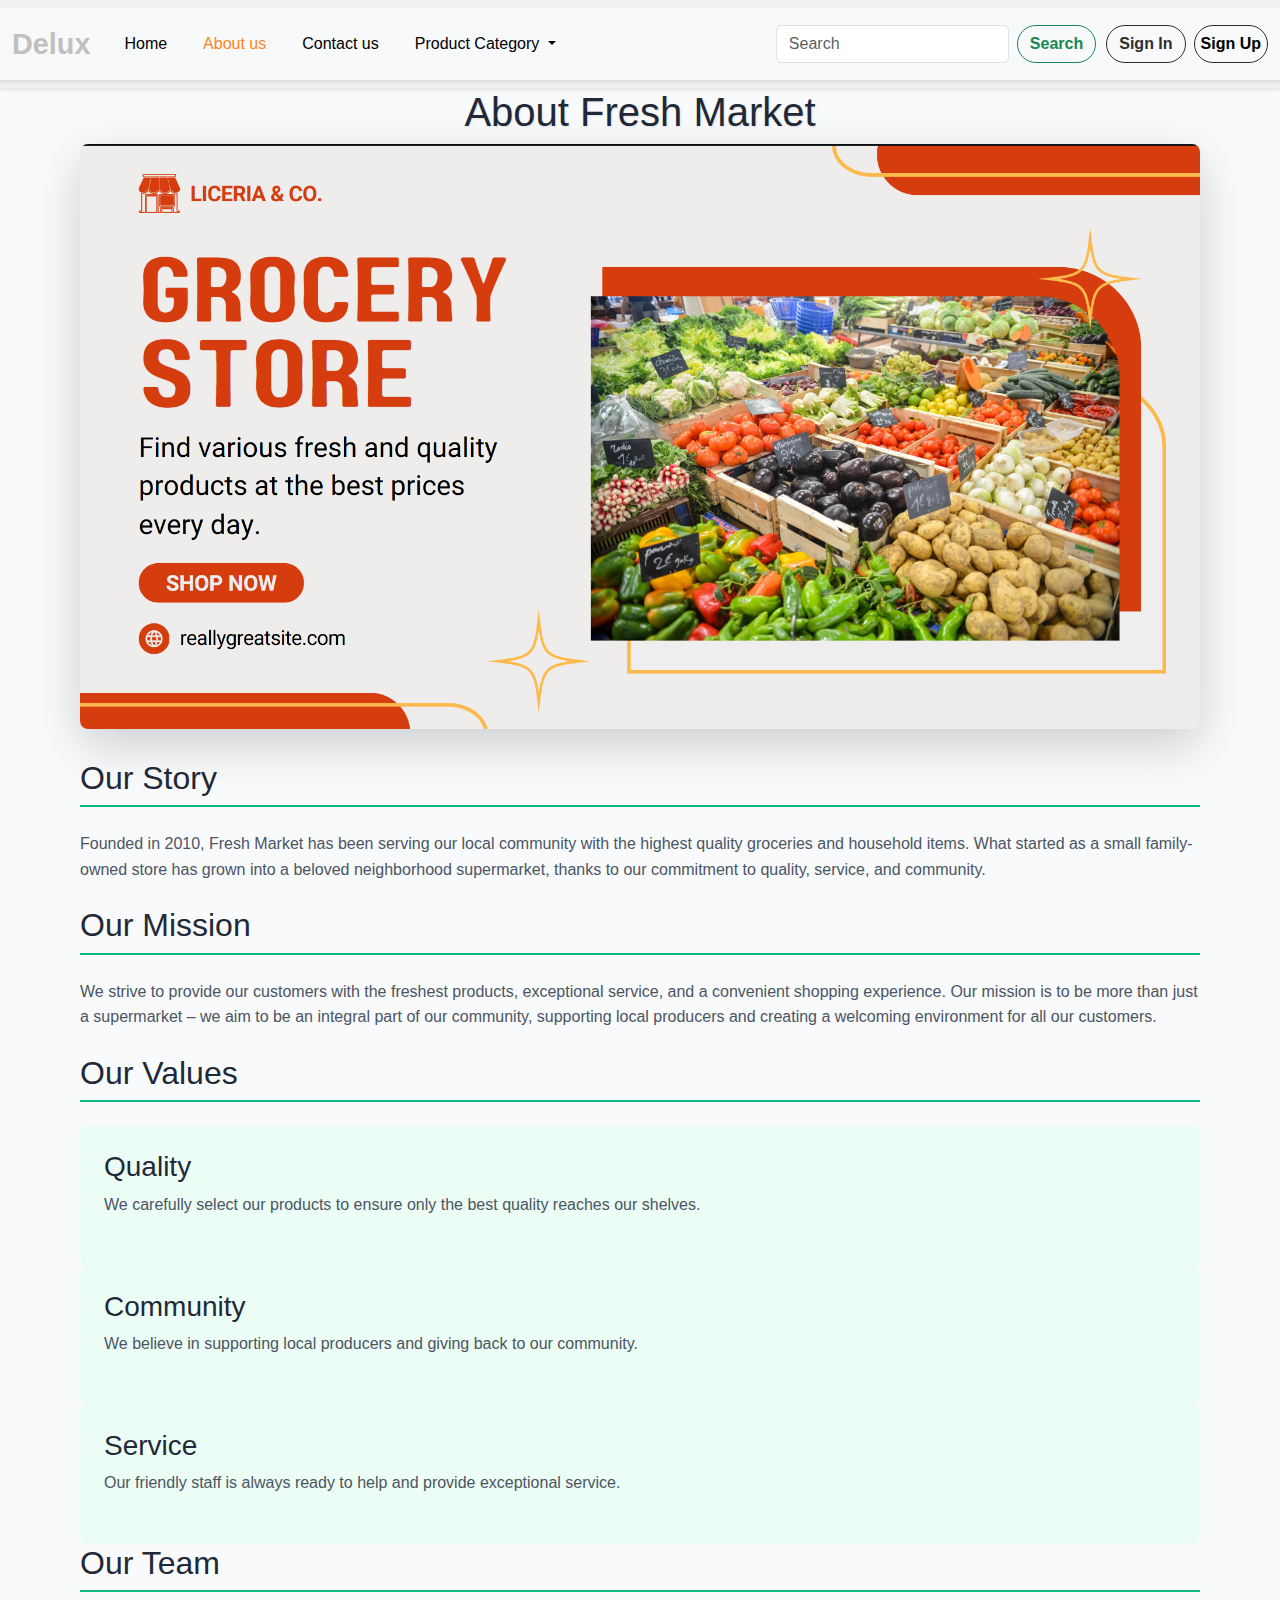
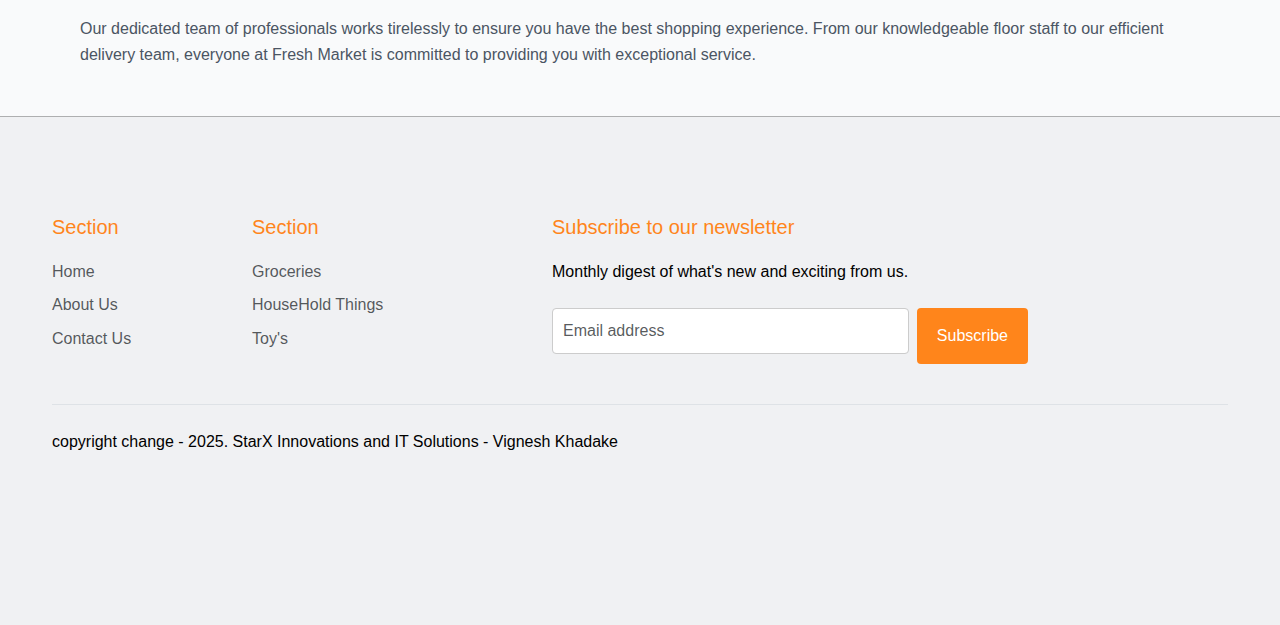
<file: aboutus.htm>
<!DOCTYPE html>
<html lang="en">
<head>
    <meta charset="UTF-8">
    <meta name="viewport" content="width=device-width, initial-scale=1.0">
    <title>Document</title>
    <link href="https://cdn.jsdelivr.net/npm/bootstrap@5.3.3/dist/css/bootstrap.min.css" rel="stylesheet" integrity="sha384-QWTKZyjpPEjISv5WaRU9OFeRpok6YctnYmDr5pNlyT2bRjXh0JMhjY6hW+ALEwIH" crossorigin="anonymous">
    <script src="https://cdn.jsdelivr.net/npm/bootstrap@5.3.3/dist/js/bootstrap.bundle.min.js" integrity="sha384-YvpcrYf0tY3lHB60NNkmXc5s9fDVZLESaAA55NDzOxhy9GkcIdslK1eN7N6jIeHz" crossorigin="anonymous"></script>
    <link rel="stylesheet" href="style.css">
    <style>
       /* Global Styles */
body {
    font-family: 'Poppins', sans-serif;
    background-color: #f9fafb;
    color: #374151;
    line-height: 1.6;
  }
  
  /* Container Enhancements */
  .container {
    /* Optional: limit max-width for readability if needed */
    max-width: 1200px;
  }
  
  /* Headings */
  h1 {
    color: #1f2937;
    text-shadow: 1px 1px 2px rgba(0, 0, 0, 0.1);
  }
  
  h2 {
    color: #1f2937;
    border-bottom: 2px solid #10b981;
    padding-bottom: 0.5rem;
    margin-bottom: 1rem;
  }
  
  h3 {
    color: #1f2937;
  }
  
  /* Image Styling */
  img {
    border-radius: 0.5rem;
    box-shadow: 0 4px 15px rgba(0, 0, 0, 0.1);
    transition: transform 0.3s ease;
  }
  
  img:hover {
    transform: scale(1.02);
  }
  
  /* Section Spacing */
  .max-w-4xl {
    /* Ensures inner content is spaced evenly */
    padding: 0 1rem;
  }
  
  .mb-12 {
    margin-bottom: 3rem !important;
  }
  
  /* Text */
  p {
    font-size: 1rem;
    margin-bottom: 1.5rem;
  }
  
  .text-gray-600 {
    color: #4b5563 !important;
  }
  
  /* Values Grid Cards */
  .bg-green-50 {
    background-color: #ecfdf5 !important;
  }
  
  .p-6 {
    padding: 1.5rem !important;
  }
  
  .rounded-lg {
    border-radius: 0.5rem !important;
  }
  
  /* Add subtle hover effect to cards */
  .bg-green-50:hover {
    box-shadow: 0 6px 20px rgba(16, 185, 129, 0.3);
    transform: translateY(-3px);
    transition: all 0.3s ease;
  }
  
  /* Responsive Adjustments */
  /* For screens up to 768px */
  @media (max-width: 768px) {
    h1 {
      font-size: 2.5rem;
    }
    h2 {
      font-size: 1.75rem;
    }
    .max-w-4xl {
      padding: 0 0.5rem;
    }
  }
  
  /* For screens up to 480px */
  @media (max-width: 480px) {
    h1 {
      font-size: 2rem;
    }
    h2 {
      font-size: 1.5rem;
    }
    p {
      font-size: 0.9rem;
    }
  }
  
    </style>
</head>
<body>

    <div class="navbar">
        <nav class="navbar navbar-expand-lg bg-body-tertiary">
          <div class="container-fluid">
            <a class="navbar-brand" href="#">Delux</a>
            <button class="navbar-toggler" type="button" data-bs-toggle="collapse" data-bs-target="#navbarNavDropdown"
                    aria-controls="navbarNavDropdown" aria-expanded="false" aria-label="Toggle navigation">
              <span class="navbar-toggler-icon"></span>
            </button>
            <div class="collapse navbar-collapse" id="navbarNavDropdown">
              <!-- Navigation Links -->
              <ul class="navbar-nav me-auto">
                <li class="nav-item">
                  <a class="nav-link " aria-current="page" href="index.htm">Home</a>
                </li>
                <li class="nav-item">
                  <a class="nav-link active" href="aboutus.htm">About us</a>
                </li>
                <li class="nav-item">
                  <a class="nav-link" href="contactus.htm">Contact us</a>
                </li>
                <li class="nav-item dropdown">
                  <a class="nav-link dropdown-toggle" href="#" role="button" data-bs-toggle="dropdown" aria-expanded="false">
                    Product Category
                  </a>
                  <ul class="dropdown-menu">
                    <li><a class="dropdown-item" href="groceries.htm">Groceries</a></li>
                    <li><a class="dropdown-item" href="householdthings.htm">Household Things</a></li>
                    <li><a class="dropdown-item" href="toy.htm">Toys</a></li>
                  </ul>
                </li>
              </ul>
              <!-- Search Bar Form -->        
              <form class="d-flex me-3">
                <input class="form-control me-2" type="search" placeholder="Search" aria-label="Search">
                <button class="btn btn-outline-success" type="submit">Search</button>
              </form>
              <!-- Sign In / Sign Up Buttons -->
              <div class="d-flex">
                <button class="btn btn-outline-light me-2">Sign In</button>
                <button class="btn btn-light">Sign Up</button>
              </div>
            </div>
          </div>
        </nav>
      </div>
      
    
 <div style="width: 100%; height:100%">
    <div class="container mx-auto px-4 py-12">
        <div class="max-w-4xl mx-auto">
          <h1 class="text-4xl font-bold text-center mb-8">About Fresh Market</h1>
          
          <div class="mb-12">
            <img src="images/caro1.png" alt="Our Store" class="w-full h-[400px] object-cover rounded-lg shadow-lg mb-8" width="100%" height="100%" style="margin-bottom: 30px !important;">
            
            <h2 class="text-2xl font-semibold mb-4">Our Story</h2>
            <p class="text-gray-600 mb-6">
              Founded in 2010, Fresh Market has been serving our local community with the highest quality groceries and household items. 
              What started as a small family-owned store has grown into a beloved neighborhood supermarket, 
              thanks to our commitment to quality, service, and community.
            </p>
            
            <h2 class="text-2xl font-semibold mb-4">Our Mission</h2>
            <p class="text-gray-600 mb-6">
              We strive to provide our customers with the freshest products, exceptional service, and a convenient shopping experience. 
              Our mission is to be more than just a supermarket – we aim to be an integral part of our community, 
              supporting local producers and creating a welcoming environment for all our customers.
            </p>
            
            <h2 class="text-2xl font-semibold mb-4">Our Values</h2>
            <div class="grid grid-cols-1 md:grid-cols-3 gap-6 mb-8">
              <div class="bg-green-50 p-6 rounded-lg">
                <h3 class="text-xl font-semibold mb-2">Quality</h3>
                <p class="text-gray-600">
                  We carefully select our products to ensure only the best quality reaches our shelves.
                </p>
              </div>
              <div class="bg-green-50 p-6 rounded-lg">
                <h3 class="text-xl font-semibold mb-2">Community</h3>
                <p class="text-gray-600">
                  We believe in supporting local producers and giving back to our community.
                </p>
              </div>
              <div class="bg-green-50 p-6 rounded-lg">
                <h3 class="text-xl font-semibold mb-2">Service</h3>
                <p class="text-gray-600">
                  Our friendly staff is always ready to help and provide exceptional service.
                </p>
              </div>
            </div>
            
            <h2 class="text-2xl font-semibold mb-4">Our Team</h2>
            <p class="text-gray-600 mb-6">
              Our dedicated team of professionals works tirelessly to ensure you have the best shopping experience. 
              From our knowledgeable floor staff to our efficient delivery team, everyone at Fresh Market is committed 
              to providing you with exceptional service.
            </p>
          </div>
        </div>
      </div>
 </div>

 <div class="footer">
  <div class="container">
      <footer class="py-5">
        <div class="row">
          <div class="col-6 col-md-2 mb-3">
            <h5>Section</h5>
            <ul class="nav flex-column">
              <li class="nav-item mb-2"><a href="index.htm" class="nav-link p-0 text-body-secondary">Home</a></li>
              <li class="nav-item mb-2"><a href="aboutus.htm" class="nav-link p-0 text-body-secondary">About Us</a></li>
              <li class="nav-item mb-2"><a href="contactus.htm" class="nav-link p-0 text-body-secondary">Contact Us</a></li>
            </ul>
          </div>
    
          <div class="col-6 col-md-2 mb-3">
            <h5>Section</h5>
            <ul class="nav flex-column">
              <li class="nav-item mb-2"><a href="groceries.htm" class="nav-link p-0 text-body-secondary">Groceries</a></li>
              <li class="nav-item mb-2"><a href="householdthings.htm" class="nav-link p-0 text-body-secondary">HouseHold Things</a></li>
              <li class="nav-item mb-2"><a href="toy.htm" class="nav-link p-0 text-body-secondary">Toy's</a></li>
            </ul>
          </div>
    
         
    
          <div class="col-md-5 offset-md-1 mb-3">
            <form>
              <h5>Subscribe to our newsletter</h5>
              <p>Monthly digest of what's new and exciting from us.</p>
              <div class="d-flex flex-column flex-sm-row w-100 gap-2">
                <label for="newsletter1" class="visually-hidden">Email address</label>
                <input id="newsletter1" type="text" class="form-control" placeholder="Email address" >
                <button class="btn btn-primary" type="button">Subscribe</button>
              </div>
            </form>
          </div>
        </div>
    
        <div class="d-flex flex-column flex-sm-row justify-content-between py-4 my-4 border-top">
          <p>copyright change - 2025. StarX Innovations and IT Solutions - Vignesh Khadake</p>
          <ul class="list-unstyled d-flex">
            <li class="ms-3"><a class="link-body-emphasis" href="#"><svg class="bi" width="24" height="24"><use xlink:href="#twitter"></use></svg></a></li>
            <li class="ms-3"><a class="link-body-emphasis" href="#"><svg class="bi" width="24" height="24"><use xlink:href="#instagram"></use></svg></a></li>
            <li class="ms-3"><a class="link-body-emphasis" href="#"><svg class="bi" width="24" height="24"><use xlink:href="#facebook"></use></svg></a></li>
          </ul>
        </div>
      </footer>
    </div>
</div>
</body>
</html>
</file>
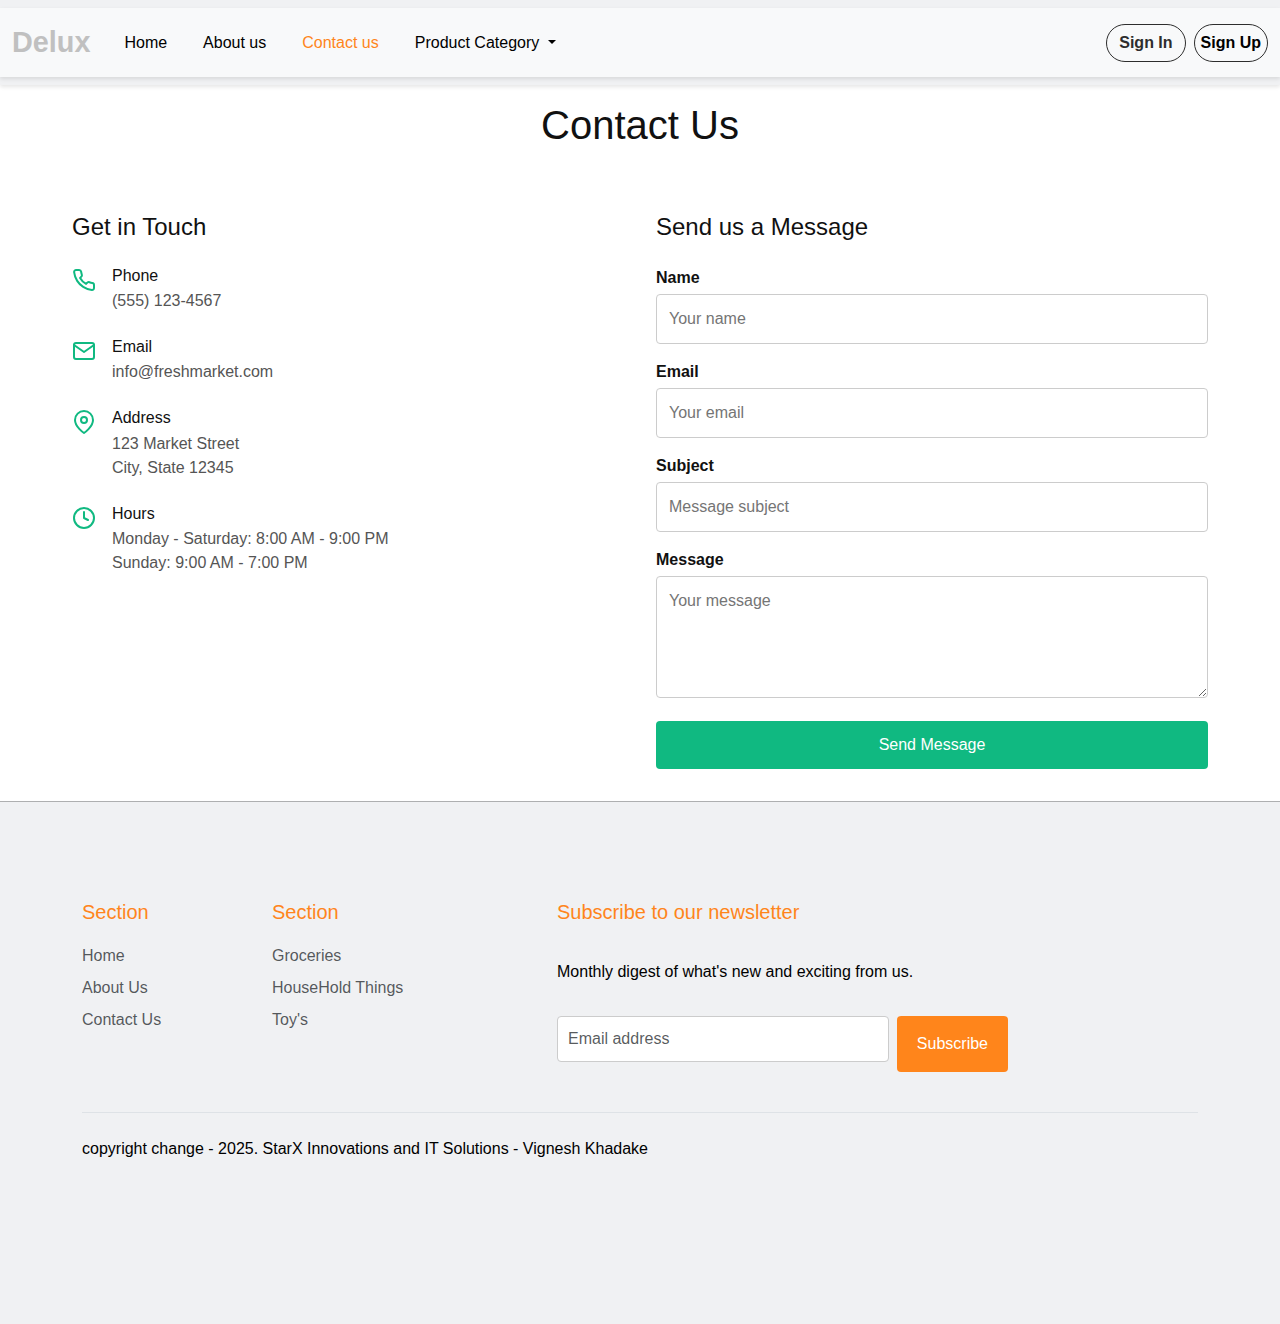
<file: contactus.htm>
<!DOCTYPE html>
<html lang="en">
<head>
  <meta charset="UTF-8" />
  <meta name="viewport" content="width=device-width, initial-scale=1.0"/>
  <title>Contact Us</title>
  <link href="https://cdn.jsdelivr.net/npm/bootstrap@5.3.3/dist/css/bootstrap.min.css" rel="stylesheet" integrity="sha384-QWTKZyjpPEjISv5WaRU9OFeRpok6YctnYmDr5pNlyT2bRjXh0JMhjY6hW+ALEwIH" crossorigin="anonymous">
  <script src="https://cdn.jsdelivr.net/npm/bootstrap@5.3.3/dist/js/bootstrap.bundle.min.js" integrity="sha384-YvpcrYf0tY3lHB60NNkmXc5s9fDVZLESaAA55NDzOxhy9GkcIdslK1eN7N6jIeHz" crossorigin="anonymous"></script>
  <link rel="stylesheet" href="style.css">
  <style>
    /* Global Styles */
    * {
      margin: 0;
      padding: 0;
      box-sizing: border-box;
    }
    body {
      font-family: Arial, sans-serif;
      background-color: #fff;
      color: #111;
      line-height: 1.5;
    }
    h1, h2, h3 {
      margin-bottom: 0.75rem;
    }
    p {
      margin-bottom: 1rem;
    }

    /* Container */
    .contact-container {
      max-width: 1200px;
      margin: 0 auto;
      padding: 2rem;
      display: flex;
      flex-wrap: wrap; /* Ensures wrapping on smaller screens */
      gap: 2rem;
    }

    /* Left Column: Contact Info */
    .contact-info {
      flex: 1;
      min-width: 300px; /* Ensures column doesn’t shrink too small */
    }
    .contact-info h2 {
      font-size: 1.5rem;
      margin-bottom: 1.5rem;
    }
    .info-item {
      display: flex;
      align-items: flex-start;
      margin-bottom: 1.5rem;
    }
    .info-item svg {
      width: 24px;
      height: 24px;
      fill: none;
      stroke: #10b981; /* Green accent color */
      stroke-width: 2;
      stroke-linecap: round;
      stroke-linejoin: round;
      margin-right: 1rem;
      margin-top: 2px; /* Slight offset for alignment */
      flex-shrink: 0;
    }
    .info-item h3 {
      font-size: 1rem;
      margin-bottom: 0.25rem;
      color: #111;
    }
    .info-item p {
      color: #555;
      margin-bottom: 0; /* No extra margin needed under these paragraphs */
    }

    /* Right Column: Contact Form */
    .contact-form {
      flex: 1;
      min-width: 300px; /* Ensures column doesn’t shrink too small */
    }
    .contact-form h2 {
      font-size: 1.5rem;
      margin-bottom: 1.5rem;
    }
    form {
      display: flex;
      flex-direction: column;
      gap: 1rem;
    }
    label {
      font-weight: bold;
      margin-bottom: 0.25rem;
    }
    input[type="text"],
    input[type="email"],
    textarea {
      width: 100%;
      padding: 0.75rem;
      border: 1px solid #ccc;
      border-radius: 4px;
      font-size: 1rem;
    }
    input[type="text"]:focus,
    input[type="email"]:focus,
    textarea:focus {
      outline: none;
      border-color: #10b981;
      box-shadow: 0 0 0 3px rgba(16,185,129,0.2);
    }
    textarea {
      resize: vertical; /* Allow vertical resizing */
      min-height: 100px;
    }
    button[type="submit"] {
      background-color: #10b981;
      color: #fff;
      padding: 0.75rem 1rem;
      font-size: 1rem;
      border: none;
      border-radius: 4px;
      cursor: pointer;
      transition: background-color 0.3s ease, transform 0.2s ease;
    }
    button[type="submit"]:hover {
      background-color: #0e9f73;
      transform: translateY(-2px);
    }
    button[type="submit"]:active {
      transform: translateY(0);
    }

    /* Responsive Adjustments */
    @media (max-width: 768px) {
      .contact-container {
        flex-direction: column;
      }
    }
  </style>
</head>
<body>
    <div class="navbar">
        <nav class="navbar navbar-expand-lg bg-body-tertiary">
          <div class="container-fluid">
            <a class="navbar-brand" href="#">Delux</a>
            <button class="navbar-toggler" type="button" data-bs-toggle="collapse" data-bs-target="#navbarNavDropdown"
                    aria-controls="navbarNavDropdown" aria-expanded="false" aria-label="Toggle navigation">
              <span class="navbar-toggler-icon"></span>
            </button>
            <div class="collapse navbar-collapse" id="navbarNavDropdown">
              <!-- Navigation Links -->
              <ul class="navbar-nav me-auto">
                <li class="nav-item">
                  <a class="nav-link " aria-current="page" href="index.htm">Home</a>
                </li>
                <li class="nav-item">
                  <a class="nav-link" href="aboutus.htm">About us</a>
                </li>
                <li class="nav-item">
                  <a class="nav-link active" href="contactus.htm">Contact us</a>
                </li>
                <li class="nav-item dropdown">
                  <a class="nav-link dropdown-toggle" href="#" role="button" data-bs-toggle="dropdown" aria-expanded="false">
                    Product Category
                  </a>
                  <ul class="dropdown-menu">
                    <li><a class="dropdown-item" href="groceries.htm">Groceries</a></li>
                    <li><a class="dropdown-item" href="householdthings.htm">Household Things</a></li>
                    <li><a class="dropdown-item" href="toy.htm">Toys</a></li>
                  </ul>
                </li>
              </ul>
              <!-- Sign In / Sign Up Buttons -->
              <div class="d-flex">
                <button class="btn btn-outline-light me-2">Sign In</button>
                <button class="btn btn-light">Sign Up</button>
              </div>
            </div>
          </div>
        </nav>
      </div>

  <h1 style="text-align: center; margin-top: 1rem; margin-bottom: 2rem;">
    Contact Us
  </h1>

  <div class="contact-container">
    <!-- Left: Contact Info -->
    <div class="contact-info">
      <h2>Get in Touch</h2>

      <!-- Phone -->
      <div class="info-item">
        <svg viewBox="0 0 24 24">
          <path d="M22 16.92v3a2 2 0 0 1-2.18 2 
                   19.79 19.79 0 0 1-8.63-3.07 
                   19.5 19.5 0 0 1-6-6 
                   19.79 19.79 0 0 1-3.07-8.67
                   A2 2 0 0 1 4.11 2h3
                   a2 2 0 0 1 2 1.72 
                   12.84 12.84 0 0 0 .7 2.81 
                   2 2 0 0 1-.45 2.11L8.09 9.91
                   a16 16 0 0 0 6 6l1.27-1.27
                   a2 2 0 0 1 2.11-.45
                   12.84 12.84 0 0 0 2.81.7
                   A2 2 0 0 1 22 16.92z">
          </path>
        </svg>
        <div>
          <h3>Phone</h3>
          <p>(555) 123-4567</p>
        </div>
      </div>

      <!-- Email -->
      <div class="info-item">
        <svg viewBox="0 0 24 24">
          <path d="M4 4h16c1.1 0 2 .9 2 2v12
                   c0 1.1-.9 2-2 2H4c-1.1 0-2-.9-2-2
                   V6c0-1.1.9-2 2-2z">
          </path>
          <polyline points="22,6 12,13 2,6"></polyline>
        </svg>
        <div>
          <h3>Email</h3>
          <p>info@freshmarket.com</p>
        </div>
      </div>

      <!-- Address -->
      <div class="info-item">
        <svg viewBox="0 0 24 24">
          <path d="M21 10c0 7-9 13-9 13s-9-6-9-13
                   a9 9 0 0 1 18 0z">
          </path>
          <circle cx="12" cy="10" r="3"></circle>
        </svg>
        <div>
          <h3>Address</h3>
          <p>123 Market Street<br>City, State 12345</p>
        </div>
      </div>

      <!-- Hours -->
      <div class="info-item">
        <svg viewBox="0 0 24 24">
          <circle cx="12" cy="12" r="10"></circle>
          <polyline points="12 6 12 12 16 14"></polyline>
        </svg>
        <div>
          <h3>Hours</h3>
          <p>
            Monday - Saturday: 8:00 AM - 9:00 PM<br>
            Sunday: 9:00 AM - 7:00 PM
          </p>
        </div>
      </div>
    </div>

    <!-- Right: Contact Form -->
    <div class="contact-form">
      <h2>Send us a Message</h2>
      <form>
        <!-- Name -->
        <div>
          <label for="name">Name</label>
          <input 
            type="text" 
            id="name" 
            name="name" 
            placeholder="Your name" 
            required 
          />
        </div>

        <!-- Email -->
        <div>
          <label for="email">Email</label>
          <input 
            type="email" 
            id="email" 
            name="email" 
            placeholder="Your email" 
            required 
          />
        </div>

        <!-- Subject -->
        <div>
          <label for="subject">Subject</label>
          <input 
            type="text" 
            id="subject" 
            name="subject" 
            placeholder="Message subject" 
            required 
          />
        </div>

        <!-- Message -->
        <div>
          <label for="message">Message</label>
          <textarea 
            id="message" 
            name="message" 
            rows="4" 
            placeholder="Your message" 
            required
          ></textarea>
        </div>

        <!-- Submit Button -->
        <button type="submit">Send Message</button>
      </form>
    </div>
  </div>

  <div class="footer">
    <div class="container">
        <footer class="py-5">
          <div class="row">
            <div class="col-6 col-md-2 mb-3">
              <h5>Section</h5>
              <ul class="nav flex-column">
                <li class="nav-item mb-2"><a href="index.htm" class="nav-link p-0 text-body-secondary">Home</a></li>
                <li class="nav-item mb-2"><a href="aboutus.htm" class="nav-link p-0 text-body-secondary">About Us</a></li>
                <li class="nav-item mb-2"><a href="contactus.htm" class="nav-link p-0 text-body-secondary">Contact Us</a></li>
              </ul>
            </div>
      
            <div class="col-6 col-md-2 mb-3">
              <h5>Section</h5>
              <ul class="nav flex-column">
                <li class="nav-item mb-2"><a href="groceries.htm" class="nav-link p-0 text-body-secondary">Groceries</a></li>
                <li class="nav-item mb-2"><a href="householdthings.htm" class="nav-link p-0 text-body-secondary">HouseHold Things</a></li>
                <li class="nav-item mb-2"><a href="toy.htm" class="nav-link p-0 text-body-secondary">Toy's</a></li>
              </ul>
            </div>
      
           
      
            <div class="col-md-5 offset-md-1 mb-3">
              <form>
                <h5>Subscribe to our newsletter</h5>
                <p>Monthly digest of what's new and exciting from us.</p>
                <div class="d-flex flex-column flex-sm-row w-100 gap-2">
                  <label for="newsletter1" class="visually-hidden">Email address</label>
                  <input id="newsletter1" type="text" class="form-control" placeholder="Email address" >
                  <button class="btn btn-primary" type="button">Subscribe</button>
                </div>
              </form>
            </div>
          </div>
      
          <div class="d-flex flex-column flex-sm-row justify-content-between py-4 my-4 border-top">
            <p>copyright change - 2025. StarX Innovations and IT Solutions - Vignesh Khadake</p>
            <ul class="list-unstyled d-flex">
              <li class="ms-3"><a class="link-body-emphasis" href="#"><svg class="bi" width="24" height="24"><use xlink:href="#twitter"></use></svg></a></li>
              <li class="ms-3"><a class="link-body-emphasis" href="#"><svg class="bi" width="24" height="24"><use xlink:href="#instagram"></use></svg></a></li>
              <li class="ms-3"><a class="link-body-emphasis" href="#"><svg class="bi" width="24" height="24"><use xlink:href="#facebook"></use></svg></a></li>
            </ul>
          </div>
        </footer>
      </div>
</div>

</body>
</html>
</file>
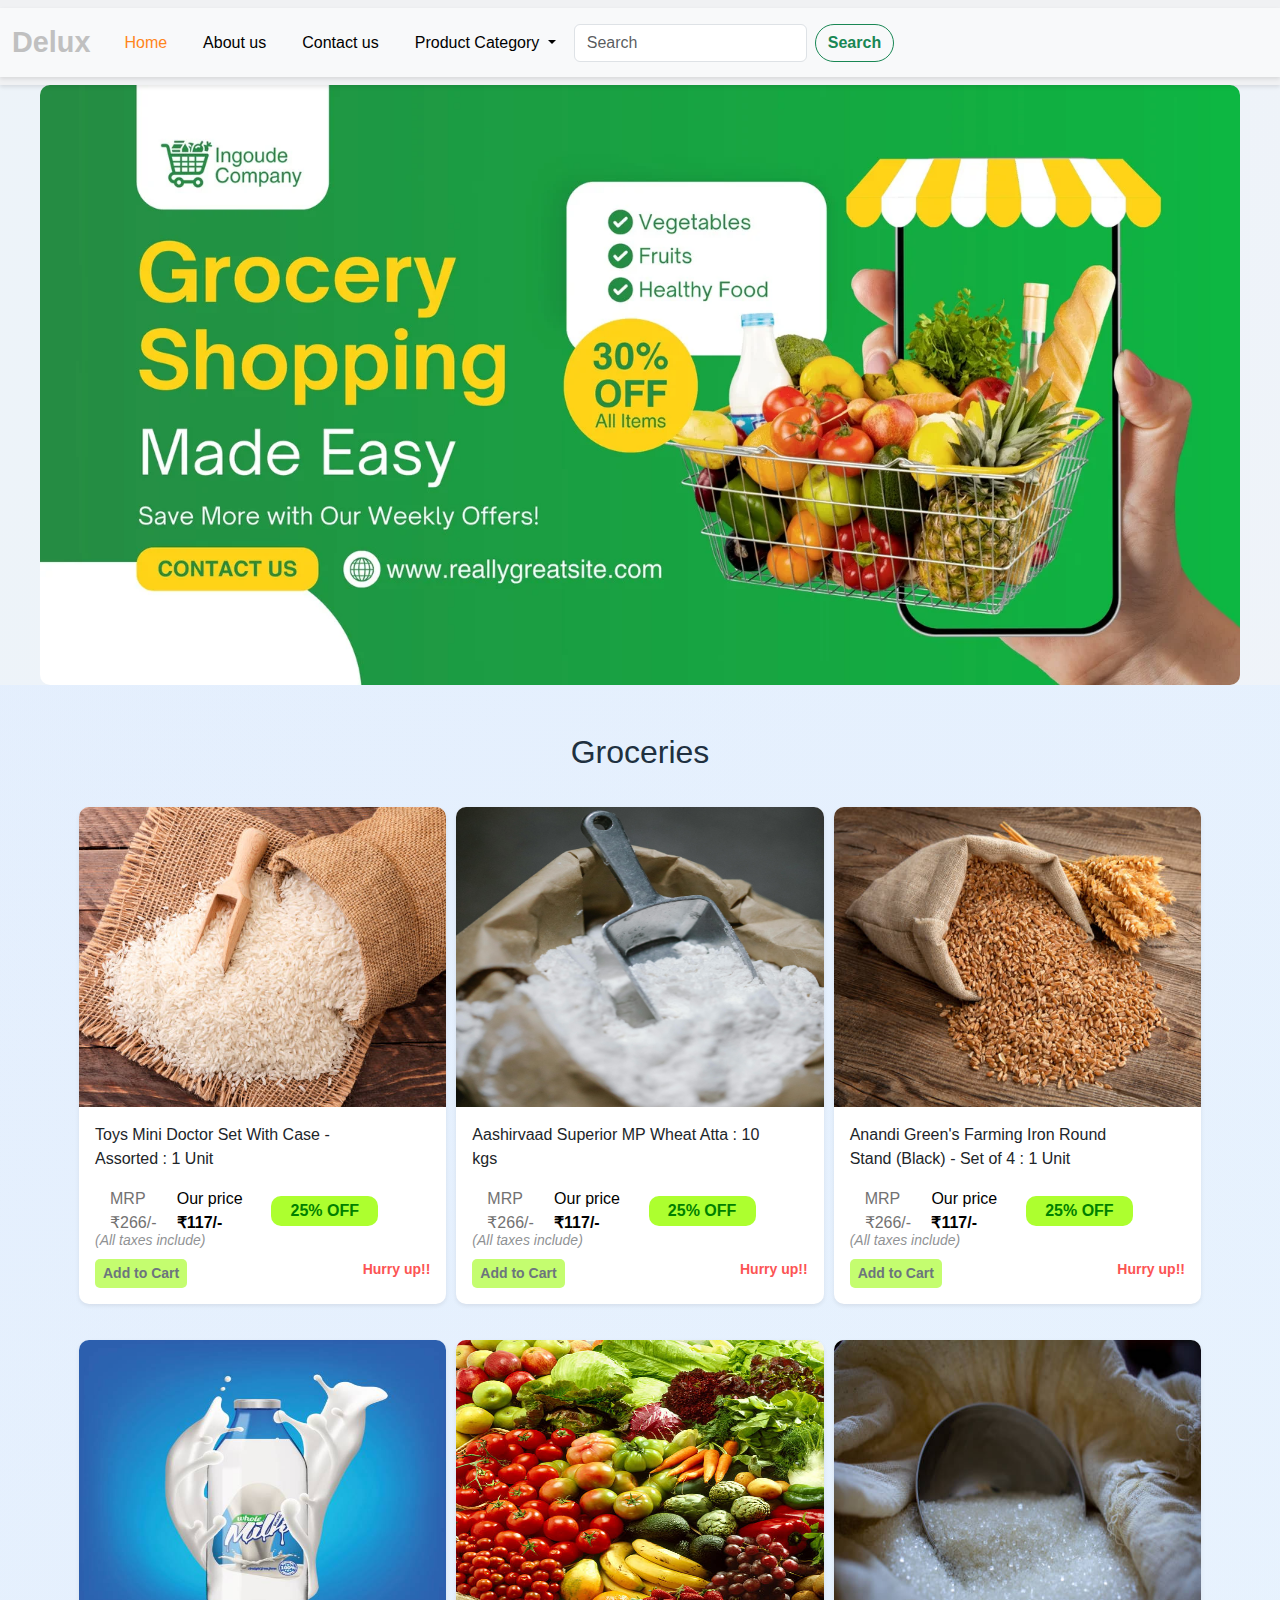
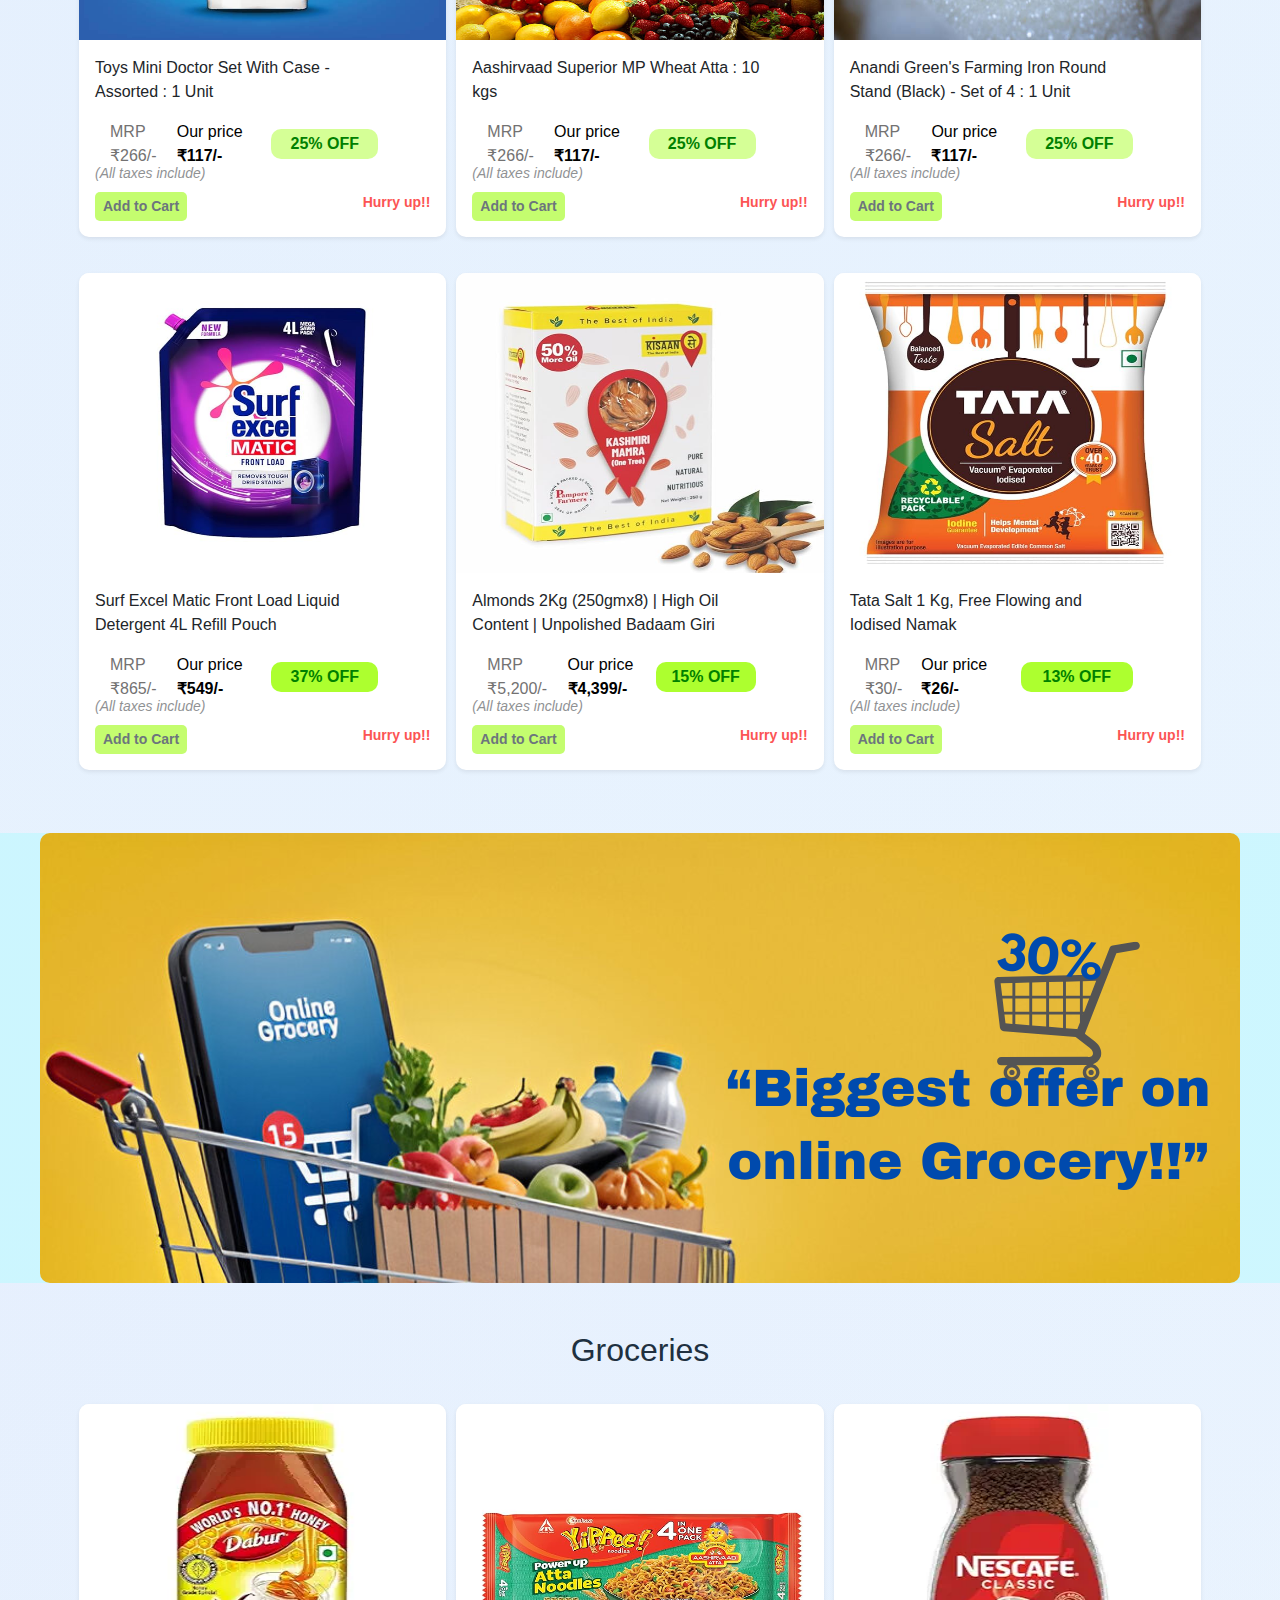
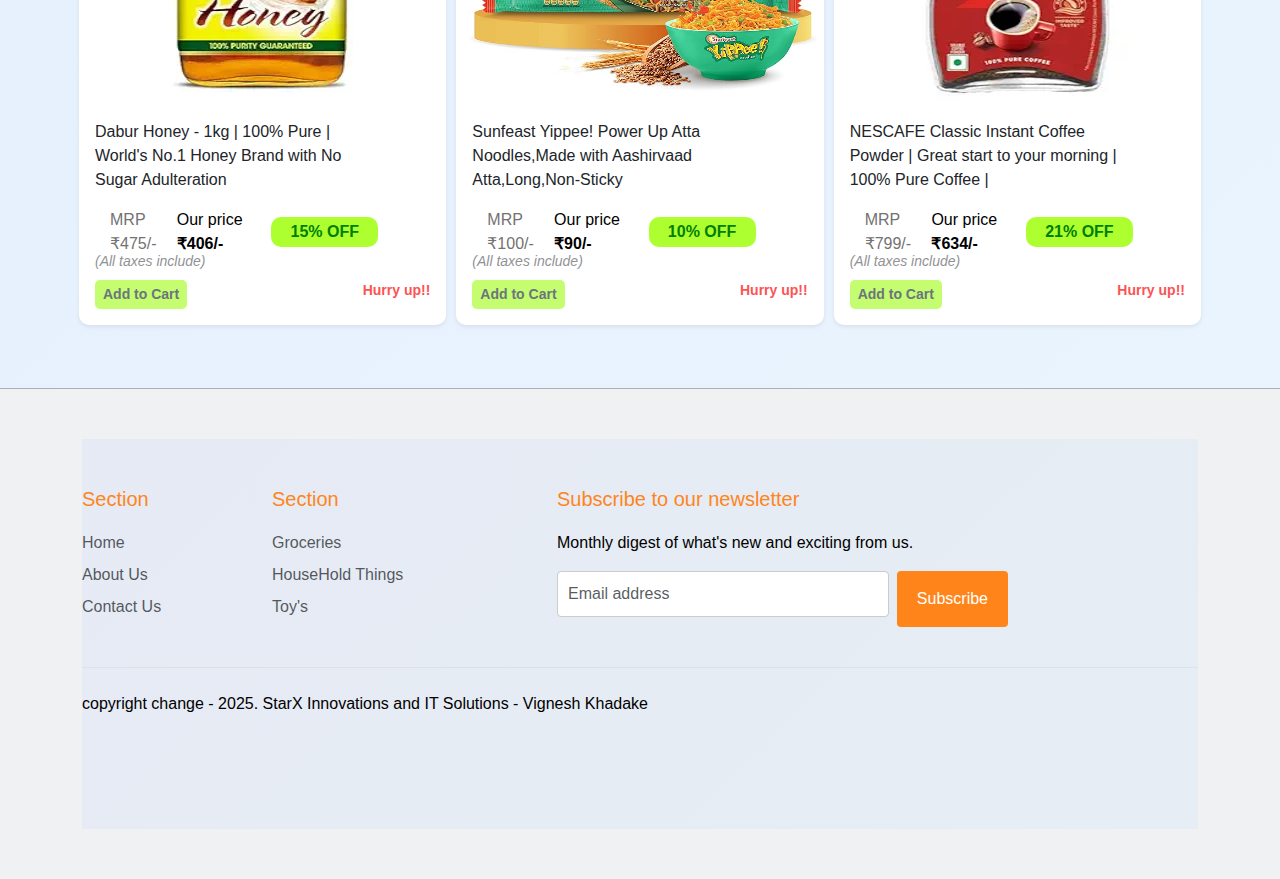
<file: groceries.htm>
<!DOCTYPE html>
<html lang="en">
<head>
    <meta charset="UTF-8">
    <meta name="viewport" content="width=device-width, initial-scale=1.0">
    <title>Groceries</title>
    <link href="https://cdn.jsdelivr.net/npm/bootstrap@5.3.3/dist/css/bootstrap.min.css" rel="stylesheet" integrity="sha384-QWTKZyjpPEjISv5WaRU9OFeRpok6YctnYmDr5pNlyT2bRjXh0JMhjY6hW+ALEwIH" crossorigin="anonymous">
    <script src="https://cdn.jsdelivr.net/npm/bootstrap@5.3.3/dist/js/bootstrap.bundle.min.js" integrity="sha384-YvpcrYf0tY3lHB60NNkmXc5s9fDVZLESaAA55NDzOxhy9GkcIdslK1eN7N6jIeHz" crossorigin="anonymous"></script>
    <link rel="stylesheet" href="style.css">
    <style>
      body {
        background: linear-gradient(135deg, #9bcef82d, #a5cdfd1e) !important;
      }
      .py-5 {
        background: linear-gradient(135deg, #b4cafa2d, #b8dbfc2b) !important;
      }
      
     .row.g-3 {
       gap: 0px !important; 
     }
     
     
     .row .col {
       padding: 5px;
     }
     
     
     .card {
       margin-bottom: 10px;
     }
     @media screen and (max-width: 1024px){
      .navbar .d-flex input{
        width: 15em;

      }
      .navbar .d-flex {
        align-content: center;
        justify-content: center;
      }
      
     }
    </style>
</head>
<body>
    <div class="navbar">
        <nav class="navbar navbar-expand-lg bg-body-tertiary">
            <div class="container-fluid">
              <a class="navbar-brand" href="#">Delux</a>
              <button class="navbar-toggler" type="button" data-bs-toggle="collapse" data-bs-target="#navbarNavDropdown" aria-controls="navbarNavDropdown" aria-expanded="false" aria-label="Toggle navigation">
                <span class="navbar-toggler-icon"></span>
              </button>
              <div class="collapse navbar-collapse" id="navbarNavDropdown">
                <ul class="navbar-nav">
                  <li class="nav-item">
                    <a class="nav-link active" aria-current="page" href="index.htm">Home</a>
                  </li>
                  <li class="nav-item">
                    <a class="nav-link" href="aboutus.htm">About us</a>
                  </li>
                  <li class="nav-item">
                    <a class="nav-link" href="contactus.htm">Contact us</a>
                  </li>
                  <li class="nav-item dropdown">
                    <a class="nav-link dropdown-toggle" href="#" role="button" data-bs-toggle="dropdown" aria-expanded="false">
                      Product Category
                    </a>
                    <ul class="dropdown-menu">
                      <li><a class="dropdown-item" href="groceries.htm">Groceries</a></li>
                      <li><a class="dropdown-item" href="householdthings.htm">Household Things</a></li>
                      <li><a class="dropdown-item" href="toy.htm">Toys</a></li>
                    </ul>
                  </li>
                </ul>
                <form class="d-flex me-3" >
                  <input class="form-control me-2" type="search" placeholder="Search" aria-label="Search">
                  <button class="btn btn-outline-success" type="submit">Search</button>
                </form>
              </div>
            </div>
          </nav>
    </div>

    <div class="banner">
      <img src="images/caro2.png" alt="Banner image" height="100%" width="100%">
  </div>

  <div id="prod-gros">
    <div class="album py-5 bg-body-tertiary">
      <div class="container">
        <h2>Groceries</h2>
        <div class="row row-cols-1 row-cols-sm-2 row-cols-md-3 g-3">
          
          <!-- Card 1 -->
          <div class="col">
            <div class="card shadow-sm">
              <img src="images/rice.jpg" alt="Thumbnail" class="card-img-top" width="100%" height="300">
              <div class="card-body">
                <p class="card-text" style="max-width: 18em;">
                  Toys Mini Doctor Set With Case - Assorted : 1 Unit
                </p>
                <table class="mrp">
                  <tr>
                    <td>
                      <p style="color: rgb(115, 114, 114);">
                        MRP <br>₹266/-
                      </p>
                    </td>
                    <td>
                      <p style="color: black;">
                        Our price <br><b>₹117/-</b>
                      </p>
                    </td>
                    <td style="text-align: right;">
                      <p style="text-align: center; background-color: greenyellow; color: green; border-radius: 10px; padding: 3px;">
                        <b>25% OFF</b>
                      </p>
                    </td>
                  </tr>
                </table>
                <p style="opacity: 0.5; transform: translate(0px, -23px); position: absolute;">
                  <small><i>(All taxes include)</i></small>
                </p>
                <div class="d-flex justify-content-between align-items-center">
                  <div class="btn-group">
                    <button type="button" class="btn btn-sm btn-outline-secondary">
                      Add to Cart
                    </button>
                  </div>
                  <small class="text-body-secondary" style="color: rgb(252, 84, 84) !important;">
                    <b>Hurry up!!</b>
                  </small>
                </div>
              </div>
            </div>
          </div>
          
          <!-- Card 2 -->
          <div class="col">
            <div class="card shadow-sm">
              <img src="images/Floar.jpg" alt="Thumbnail" class="card-img-top" width="100%" height="300px">
              <div class="card-body">
                <p class="card-text" style="max-width: 18em;">
                  Aashirvaad Superior MP Wheat Atta : 10 kgs
                </p>
                <table class="mrp">
                  <tr>
                    <td>
                      <p style="color: rgb(115, 114, 114);">
                        MRP <br>₹266/-
                      </p>
                    </td>
                    <td>
                      <p style="color: black;">
                        Our price <br><b>₹117/-</b>
                      </p>
                    </td>
                    <td style="text-align: right;">
                      <p style="text-align: center; background-color: greenyellow; color: green; border-radius: 10px; padding: 3px;">
                        <b>25% OFF</b>
                      </p>
                    </td>
                  </tr>
                </table>
                <p style="opacity: 0.5; transform: translate(0px, -23px); position: absolute;">
                  <small><i>(All taxes include)</i></small>
                </p>
                <div class="d-flex justify-content-between align-items-center">
                  <div class="btn-group">
                    <button type="button" class="btn btn-sm btn-outline-secondary">
                      Add to Cart
                    </button>
                  </div>
                  <small class="text-body-secondary" style="color: rgb(252, 84, 84) !important;">
                    <b>Hurry up!!</b>
                  </small>
                </div>
              </div>
            </div>
          </div>
          
          <!-- Card 3 -->
          <div class="col">
            <div class="card shadow-sm">
              <img src="images/wheat.jpg" alt="Thumbnail" class="card-img-top" width="100%" height="300">
              <div class="card-body">
                <p class="card-text" style="max-width: 18em;">
                  Anandi Green's Farming Iron Round Stand (Black) - Set of 4 : 1 Unit
                </p>
                <table class="mrp">
                  <tr>
                    <td>
                      <p style="color: rgb(115, 114, 114);">
                        MRP <br>₹266/-
                      </p>
                    </td>
                    <td>
                      <p style="color: black;">
                        Our price <br><b>₹117/-</b>
                      </p>
                    </td>
                    <td style="text-align: right;">
                      <p style="text-align: center; background-color: greenyellow; color: green; border-radius: 10px; padding: 3px;">
                        <b>25% OFF</b>
                      </p>
                    </td>
                  </tr>
                </table>
                <p style="opacity: 0.5; transform: translate(0px, -23px); position: absolute;">
                  <small><i>(All taxes include)</i></small>
                </p>
                <div class="d-flex justify-content-between align-items-center">
                  <div class="btn-group">
                    <button type="button" class="btn btn-sm btn-outline-secondary">
                      Add to Cart
                    </button>
                  </div>
                  <small class="text-body-secondary" style="color: rgb(252, 84, 84) !important;">
                    <b>Hurry up!!</b>
                  </small>
                </div>
              </div>
            </div>
          </div>

          
          <!-- Card 4 (Repeat Card 1) -->
          <div class="col">
            <div class="card shadow-sm">
              <img src="images/milk.jpg" alt="Thumbnail" class="card-img-top" width="100%" height="300">
              <div class="card-body">
                <p class="card-text" style="max-width: 18em;">
                  Toys Mini Doctor Set With Case - Assorted : 1 Unit
                </p>
                <table class="mrp">
                  <tr>
                    <td>
                      <p style="color: rgb(115, 114, 114);">
                        MRP <br>₹266/-
                      </p>
                    </td>
                    <td>
                      <p style="color: black;">
                        Our price <br><b>₹117/-</b>
                      </p>
                    </td>
                    <td style="text-align: right;">
                      <p style="text-align: center; background-color: rgba(172, 255, 47, 0.505); color: green; border-radius: 10px; padding: 3px;">
                        <b>25% OFF</b>
                      </p>
                    </td>
                  </tr>
                </table>
                <p style="opacity: 0.5; transform: translate(0px, -23px); position: absolute;">
                  <small><i>(All taxes include)</i></small>
                </p>
                <div class="d-flex justify-content-between align-items-center">
                  <div class="btn-group">
                    <button type="button" class="btn btn-sm btn-outline-secondary">
                      Add to Cart
                    </button>
                  </div>
                  <small class="text-body-secondary" style="color: rgb(252, 84, 84) !important;">
                    <b>Hurry up!!</b>
                  </small>
                </div>
              </div>
            </div>
          </div>
          
          <!-- Card 5 (Repeat Card 2) -->
          <div class="col">
            <div class="card shadow-sm">
              <img src="images/vege.jpg" alt="Thumbnail" class="card-img-top" width="100%" height="300">
              <div class="card-body">
                <p class="card-text" style="max-width: 18em;">
                  Aashirvaad Superior MP Wheat Atta : 10 kgs
                </p>
                <table class="mrp">
                  <tr>
                    <td>
                      <p style="color: rgb(115, 114, 114);">
                        MRP <br>₹266/-
                      </p>
                    </td>
                    <td>
                      <p style="color: black;">
                        Our price <br><b>₹117/-</b>
                      </p>
                    </td>
                    <td style="text-align: right;">
                      <p style="text-align: center; background-color: rgba(172, 255, 47, 0.505); color:green; border-radius: 10px; padding: 3px;">
                        <b>25% OFF</b>
                      </p>
                    </td>
                  </tr>
                </table>
                <p style="opacity: 0.5; transform: translate(0px, -23px); position: absolute;">
                  <small><i>(All taxes include)</i></small>
                </p>
                <div class="d-flex justify-content-between align-items-center">
                  <div class="btn-group">
                    <button type="button" class="btn btn-sm btn-outline-secondary">
                      Add to Cart
                    </button>
                  </div>
                  <small class="text-body-secondary" style="color: rgb(252, 84, 84) !important;">
                    <b>Hurry up!!</b>
                  </small>
                </div>
              </div>
            </div>
          </div>
          
          <!-- Card 6 (Repeat Card 3) -->
          <div class="col">
            <div class="card shadow-sm">
              <img src="images/sugar.jpg" alt="Thumbnail" class="card-img-top" width="100%" height="300">
              <div class="card-body">
                <p class="card-text" style="max-width: 18em;">
                  Anandi Green's Farming Iron Round Stand (Black) - Set of 4 : 1 Unit
                </p>
                <table class="mrp">
                  <tr>
                    <td>
                      <p style="color: rgb(115, 114, 114);">
                        MRP <br>₹266/-
                      </p>
                    </td>
                    <td>
                      <p style="color: black;">
                        Our price <br><b>₹117/-</b>
                      </p>
                    </td>
                    <td style="text-align: right;">
                      <p style="text-align: center; background-color: rgba(172, 255, 47, 0.505); color: green; border-radius: 10px; padding: 3px;">
                        <b>25% OFF</b>
                      </p>
                    </td>
                  </tr>
                </table>
                <p style="opacity: 0.5; transform: translate(0px, -23px); position: absolute;">
                  <small><i>(All taxes include)</i></small>
                </p>
                <div class="d-flex justify-content-between align-items-center">
                  <div class="btn-group">
                    <button type="button" class="btn btn-sm btn-outline-secondary">
                      Add to Cart
                    </button>
                  </div>
                  <small class="text-body-secondary" style="color: rgb(252, 84, 84) !important;">
                    <b>Hurry up!!</b>
                  </small>
                </div>
              </div>
            </div>
          </div>
          
          <!-- Card 7 (Repeat Card 1 again) -->
          <div class="col">
            <div class="card shadow-sm">
              <img src="images/surfexel.png" alt="Thumbnail" class="card-img-top" width="100%" height="300">
              <div class="card-body">
                <p class="card-text" style="max-width: 18em;">
                  Surf Excel Matic Front Load Liquid Detergent 4L Refill Pouch
                </p>
                <table class="mrp">
                  <tr>
                    <td>
                      <p style="color: rgb(115, 114, 114);">
                        MRP <br>₹865/-
                      </p>
                    </td>
                    <td>
                      <p style="color: black;">
                        Our price <br><b>₹549/-</b>
                      </p>
                    </td>
                    <td style="text-align: right;">
                      <p style="text-align: center; background-color: greenyellow; color: green; border-radius: 10px; padding: 3px;">
                        <b>37% OFF</b>
                      </p>
                    </td>
                  </tr>
                </table>
                <p style="opacity: 0.5; transform: translate(0px, -23px); position: absolute;">
                  <small><i>(All taxes include)</i></small>
                </p>
                <div class="d-flex justify-content-between align-items-center">
                  <div class="btn-group">
                    <button type="button" class="btn btn-sm btn-outline-secondary">
                      Add to Cart
                    </button>
                  </div>
                  <small class="text-body-secondary" style="color: rgb(252, 84, 84) !important;">
                    <b>Hurry up!!</b>
                  </small>
                </div>
              </div>
            </div>
          </div>
          <div class="col">
            <div class="card shadow-sm">
              <img src="images/amond.png" alt="Thumbnail" class="card-img-top" width="100%" height="300">
              <div class="card-body">
                <p class="card-text" style="max-width: 18em;">
                  Almonds 2Kg (250gmx8) | High Oil Content | Unpolished Badaam Giri
                </p>
                <table class="mrp">
                  <tr>
                    <td>
                      <p style="color: rgb(115, 114, 114);">
                        MRP <br>₹5,200/-
                      </p>
                    </td>
                    <td>
                      <p style="color: black;">
                        Our price <br><b>₹4,399/-</b>
                      </p>
                    </td>
                    <td style="text-align: right;">
                      <p style="text-align: center; background-color: greenyellow; color: green; border-radius: 10px; padding: 3px;">
                        <b>15% OFF</b>
                      </p>
                    </td>
                  </tr>
                </table>
                <p style="opacity: 0.5; transform: translate(0px, -23px); position: absolute;">
                  <small><i>(All taxes include)</i></small>
                </p>
                <div class="d-flex justify-content-between align-items-center">
                  <div class="btn-group">
                    <button type="button" class="btn btn-sm btn-outline-secondary">
                      Add to Cart
                    </button>
                  </div>
                  <small class="text-body-secondary" style="color: rgb(252, 84, 84) !important;">
                    <b>Hurry up!!</b>
                  </small>
                </div>
              </div>
            </div>
          </div>
          
          <!-- Copy and modify this card 8 more times with different images and descriptions -->
          
          <!-- Card 2 -->
          <div class="col">
            <div class="card shadow-sm">
              <img src="images/salt.png" alt="Thumbnail" class="card-img-top" width="100%" height="300">
              <div class="card-body">
                <p class="card-text" style="max-width: 18em;">
                  Tata Salt 1 Kg, Free Flowing and Iodised Namak
                </p>
                <table class="mrp">
                  <tr>
                    <td>
                      <p style="color: rgb(115, 114, 114);">
                        MRP <br>₹30/-
                      </p>
                    </td>
                    <td>
                      <p style="color: black;">
                        Our price <br><b>₹26/-</b>
                      </p>
                    </td>
                    <td style="text-align: right;">
                      <p style="text-align: center; background-color: greenyellow; color: green; border-radius: 10px; padding: 3px;">
                        <b>13% OFF</b>
                      </p>
                    </td>
                  </tr>
                </table>
                <p style="opacity: 0.5; transform: translate(0px, -23px); position: absolute;">
                  <small><i>(All taxes include)</i></small>
                </p>
                <div class="d-flex justify-content-between align-items-center">
                  <div class="btn-group">
                    <button type="button" class="btn btn-sm btn-outline-secondary">
                      Add to Cart
                    </button>
                  </div>
                  <small class="text-body-secondary" style="color: rgb(252, 84, 84) !important;">
                    <b>Hurry up!!</b>
                  </small>
                </div>
              </div>
            </div>
          </div>
          
          <!-- Add 7 more cards here following the same pattern with different images and descriptions -->
        </div>
      </div>
    </div>
  </div>
  
  
  <div class="banner" style="background-color: rgba(127, 244, 255, 0.32);">
    <img src="images/banner-gros.png" alt="Banner image" height="100%" width="100%">
</div>

<div id="prod-gros">
  <div class="album py-5 bg-body-tertiary">
    <div class="container">
      <h2>Groceries</h2>

      <div class="row row-cols-1 row-cols-sm-2 row-cols-md-3 g-3">
        <div class="col">
          <div class="card shadow-sm">
            <img src="images/honey.png" alt="Thumbnail" class="card-img-top" width="100%" height="300">

            <div class="card-body">
              <p class="card-text" style="max-width: 18em;">Dabur Honey - 1kg | 100% Pure | World's No.1 Honey Brand with No Sugar Adulteration </p>

              <table class="mrp">
             <tr> <td><p style="color: rgb(115, 114, 114);">MRP <br>₹475/-</p></td><td><p style="color: black;">Our price <br><b>₹406/-</b></p></td><td style="text-align: right;"><p style=" text-align:center; background-color:greenyellow; color:green; border-radius:10px; padding:3px"><b>15% OFF</b></p></td></tr>
              </table>
              <p style="opacity: 0.5; transform:translate(0px, -23px); position:absolute;"><small><i>(All taxes include)</i></small></p>

              <div class="d-flex justify-content-between align-items-center">
                <div class="btn-group">
                  <button type="button" class="btn btn-sm btn-outline-secondary">Add to Cart </button>
                </div>
                <small class="text-body-secondary" style="color: rgb(252, 84, 84) !important;"> <b>Hurry up!!</b></small>
              </div>
            </div>
          </div>
        </div>
        <div class="col">
          <div class="card shadow-sm">
            <img src="images/yipee.png" alt="Thumbnail" class="card-img-top" width="100%" height="300">
            <div class="card-body">
              <p class="card-text" style="max-width: 18em;">Sunfeast Yippee! Power Up Atta Noodles,Made with Aashirvaad Atta,Long,Non-Sticky</p>

              <table class="mrp">
                <tr> <td><p style="color: rgb(115, 114, 114);">MRP <br>₹100/-</p></td><td><p style="color: black;">Our price <br><b>₹90/-</b></p></td><td style="text-align: right;"><p style=" text-align:center; background-color:greenyellow; color:green; border-radius:10px; padding:3px"><b>10% OFF</b></p></td></tr>
                 </table>
                 <p style="opacity: 0.5; transform:translate(0px, -23px); position:absolute;"><small><i>(All taxes include)</i></small></p>


              <div class="d-flex justify-content-between align-items-center">
                <div class="btn-group">
                  <button type="button" class="btn btn-sm btn-outline-secondary">Add to Cart</button>
                </div>
                <small class="text-body-secondary" style="color: rgb(252, 84, 84) !important;"> <b>Hurry up!!</b></small>
              </div>
            </div>
          </div>
        </div>
        <div class="col">
          <div class="card shadow-sm">
            <img src="images/coffee.png" alt="Thumbnail" class="card-img-top" width="100%" height="300">
            <div class="card-body">
              <p class="card-text" style="max-width: 18em;">NESCAFE Classic Instant Coffee Powder | Great start to your morning | 100% Pure Coffee |</p>

              <table class="mrp">
                <tr> <td><p style="color: rgb(115, 114, 114);">MRP <br>₹799/-</p></td><td><p style="color: black;">Our price <br><b>₹634/-</b></p></td><td style="text-align: right;"><p style=" text-align:center; background-color:greenyellow; color:green; border-radius:10px; padding:3px"><b>21% OFF</b></p></td></tr>
                 </table>
                 <p style="opacity: 0.5; transform:translate(0px, -23px); position:absolute;"><small><i>(All taxes include)</i></small></p>


              <div class="d-flex justify-content-between align-items-center">
                <div class="btn-group">
                  <button type="button" class="btn btn-sm btn-outline-secondary">Add to Cart</button>
                  
                </div>
                <small class="text-body-secondary" style="color: rgb(252, 84, 84) !important;"> <b>Hurry up!!</b></small>
              </div>
            </div>
          </div>
        </div>
        </div>
     </div>
</div>
</div>

<div class="footer">
  <div class="container">
      <footer class="py-5">
        <div class="row">
          <div class="col-6 col-md-2 mb-3">
            <h5>Section</h5>
            <ul class="nav flex-column">
              <li class="nav-item mb-2"><a href="index.htm" class="nav-link p-0 text-body-secondary">Home</a></li>
              <li class="nav-item mb-2"><a href="aboutus.htm" class="nav-link p-0 text-body-secondary">About Us</a></li>
              <li class="nav-item mb-2"><a href="contactus.htm" class="nav-link p-0 text-body-secondary">Contact Us</a></li>
            </ul>
          </div>
    
          <div class="col-6 col-md-2 mb-3">
            <h5>Section</h5>
            <ul class="nav flex-column">
              <li class="nav-item mb-2"><a href="groceries.htm" class="nav-link p-0 text-body-secondary">Groceries</a></li>
              <li class="nav-item mb-2"><a href="householdthings.htm" class="nav-link p-0 text-body-secondary">HouseHold Things</a></li>
              <li class="nav-item mb-2"><a href="toy.htm" class="nav-link p-0 text-body-secondary">Toy's</a></li>
            </ul>
          </div>
    
         
    
          <div class="col-md-5 offset-md-1 mb-3">
            <form>
              <h5>Subscribe to our newsletter</h5>
              <p>Monthly digest of what's new and exciting from us.</p>
              <div class="d-flex flex-column flex-sm-row w-100 gap-2">
                <label for="newsletter1" class="visually-hidden">Email address</label>
                <input id="newsletter1" type="text" class="form-control" placeholder="Email address" >
                <button class="btn btn-primary" type="button">Subscribe</button>
              </div>
            </form>
          </div>
        </div>
    
        <div class="d-flex flex-column flex-sm-row justify-content-between py-4 my-4 border-top">
          <p>copyright change - 2025. StarX Innovations and IT Solutions - Vignesh Khadake</p>
          <ul class="list-unstyled d-flex">
            <li class="ms-3"><a class="link-body-emphasis" href="#"><svg class="bi" width="24" height="24"><use xlink:href="#twitter"></use></svg></a></li>
            <li class="ms-3"><a class="link-body-emphasis" href="#"><svg class="bi" width="24" height="24"><use xlink:href="#instagram"></use></svg></a></li>
            <li class="ms-3"><a class="link-body-emphasis" href="#"><svg class="bi" width="24" height="24"><use xlink:href="#facebook"></use></svg></a></li>
          </ul>
        </div>
      </footer>
    </div>
</div>
</body>
</html>
</file>
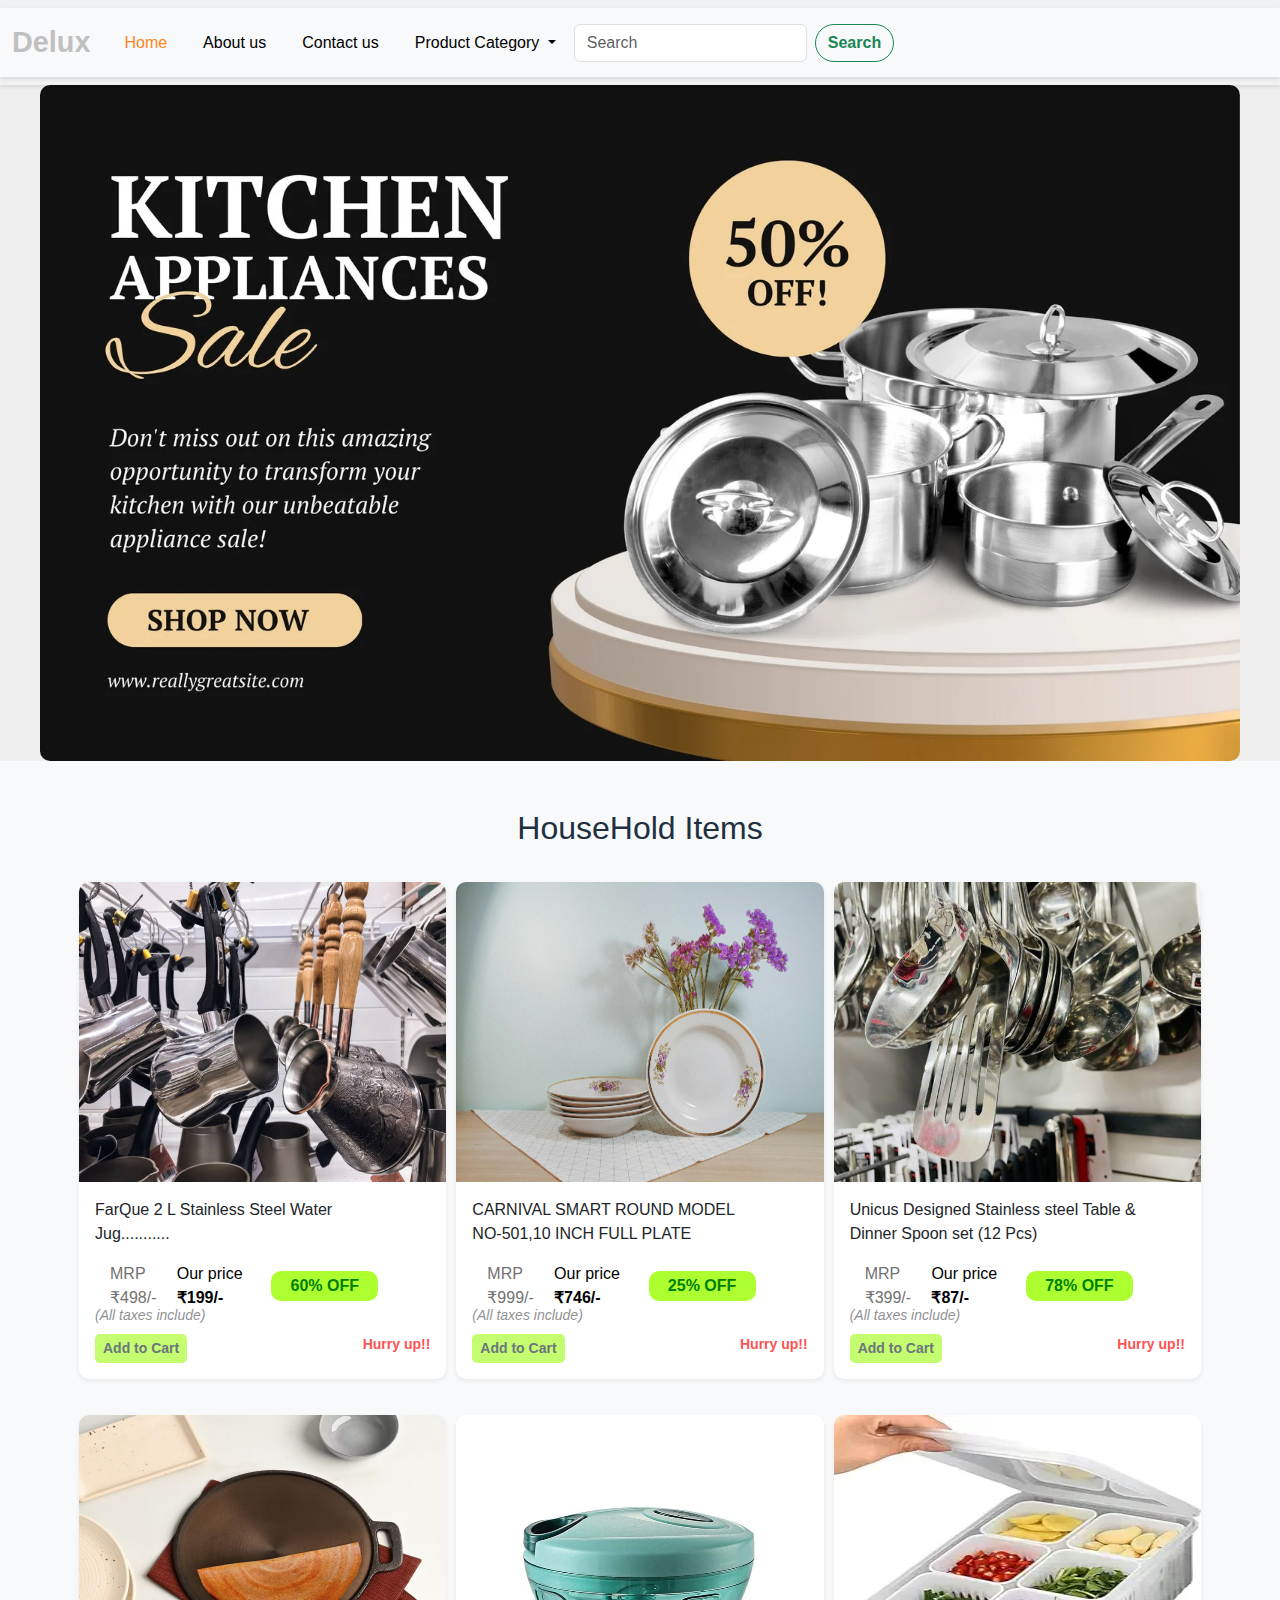
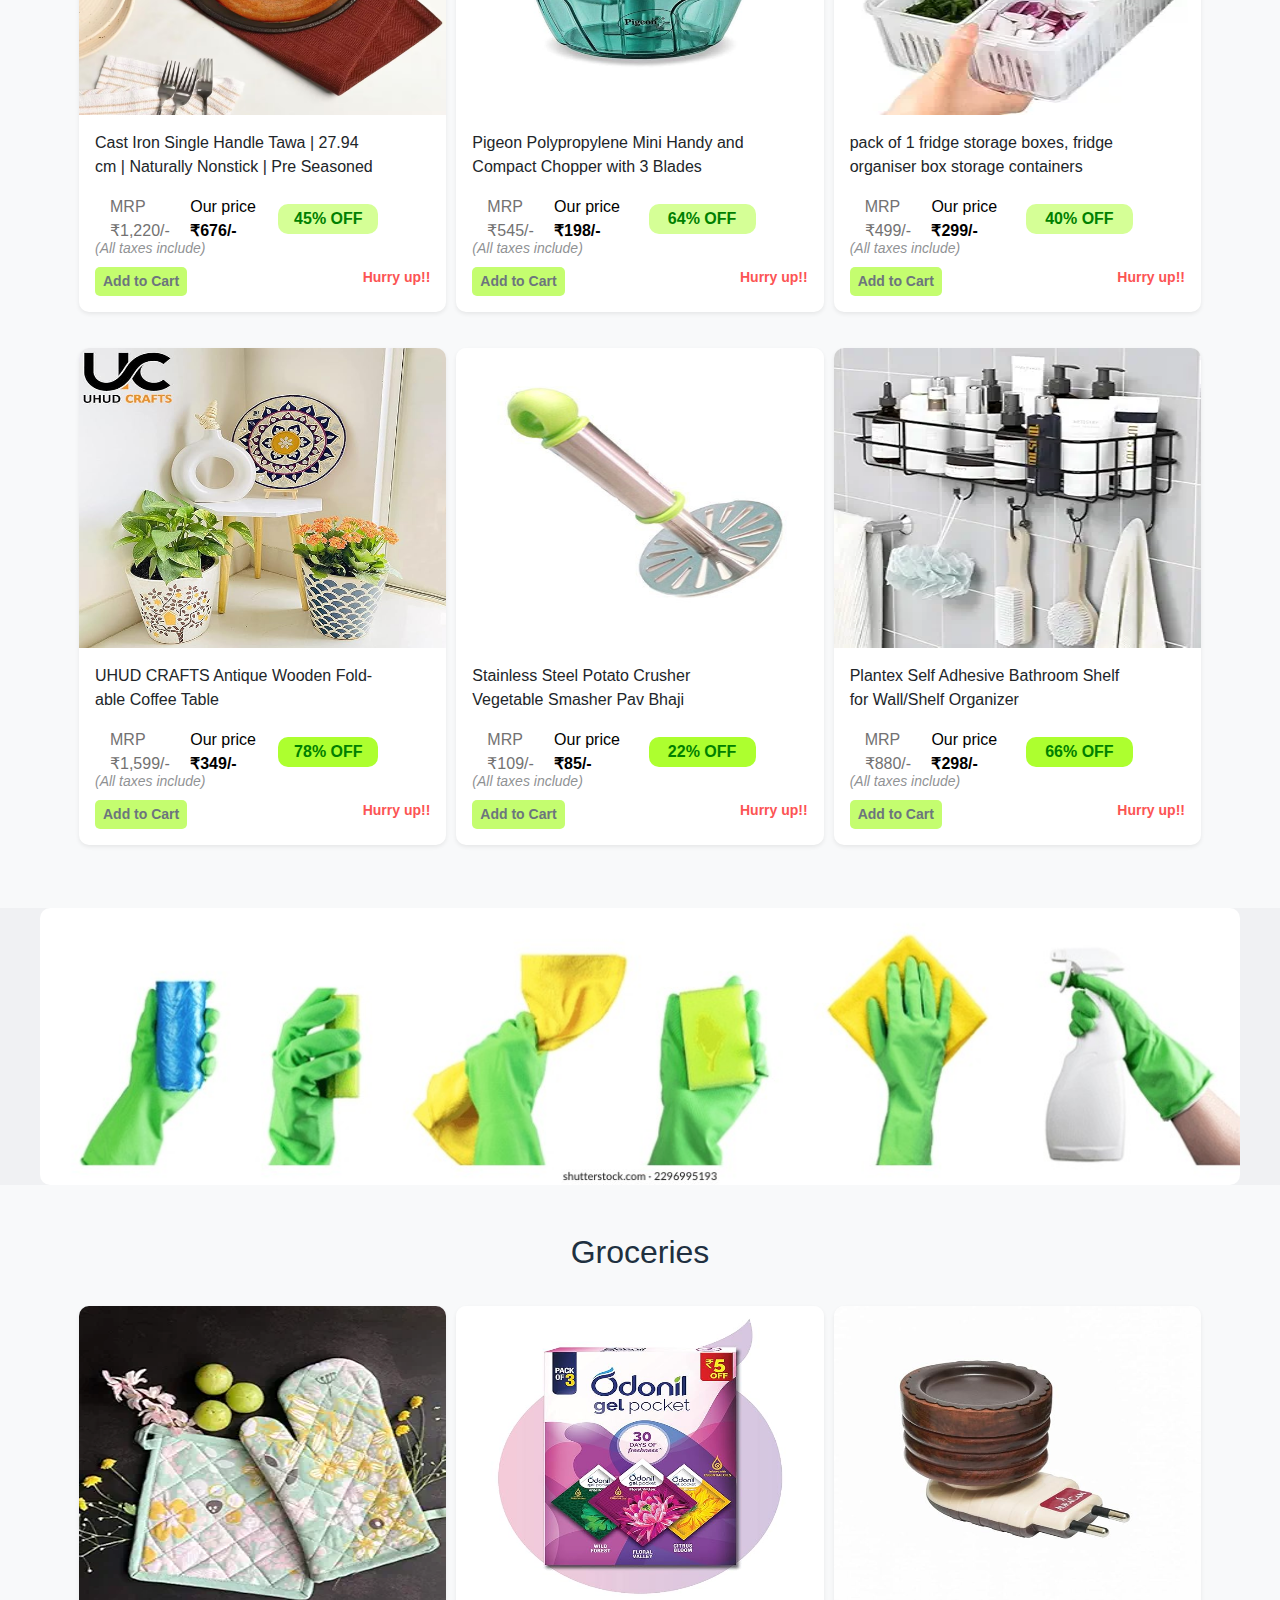
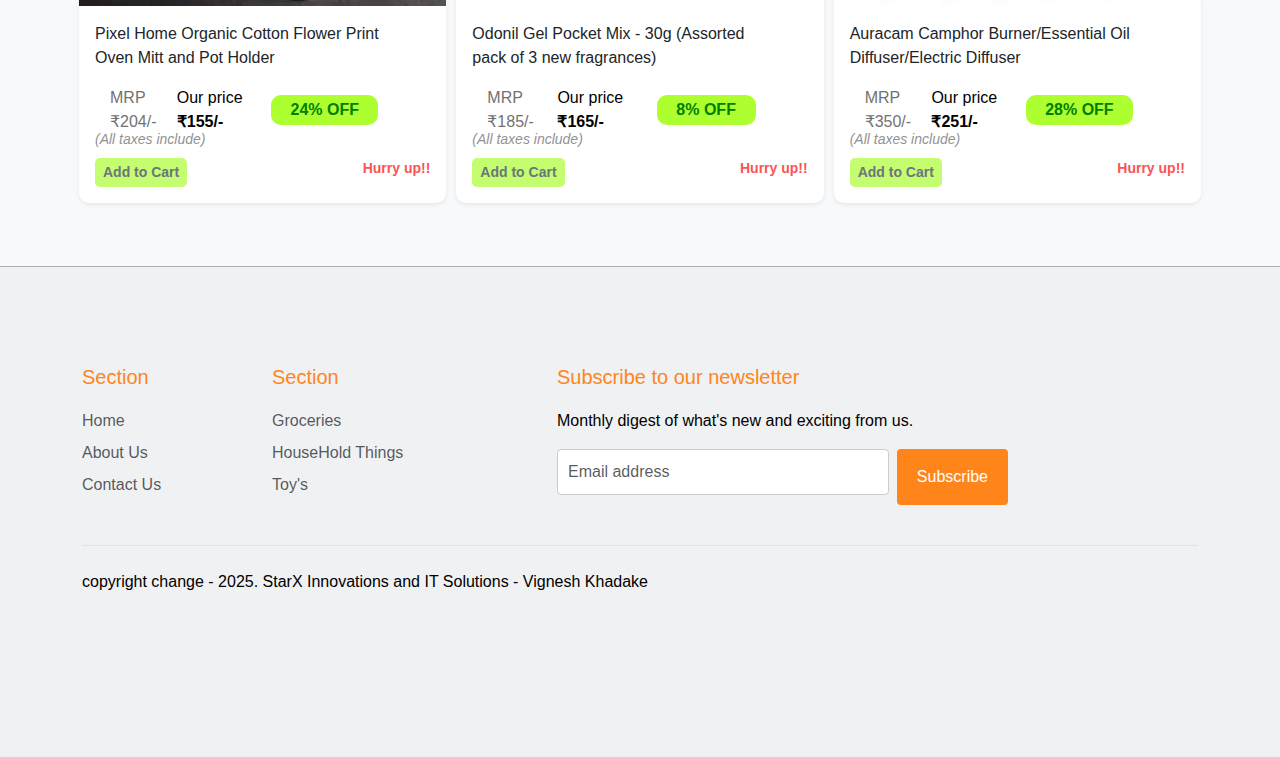
<file: householdthings.htm>
<!DOCTYPE html>
<html lang="en">
<head>
    <meta charset="UTF-8">
    <meta name="viewport" content="width=device-width, initial-scale=1.0">
    <title>HouseHold</title>
    <link href="https://cdn.jsdelivr.net/npm/bootstrap@5.3.3/dist/css/bootstrap.min.css" rel="stylesheet" integrity="sha384-QWTKZyjpPEjISv5WaRU9OFeRpok6YctnYmDr5pNlyT2bRjXh0JMhjY6hW+ALEwIH" crossorigin="anonymous">
    <script src="https://cdn.jsdelivr.net/npm/bootstrap@5.3.3/dist/js/bootstrap.bundle.min.js" integrity="sha384-YvpcrYf0tY3lHB60NNkmXc5s9fDVZLESaAA55NDzOxhy9GkcIdslK1eN7N6jIeHz" crossorigin="anonymous"></script>
    <link rel="stylesheet" href="style.css">
    <style>

      
     .row.g-3 {
       gap: 0px !important; 
     }
     
     
     .row .col {
       padding: 5px;
     }
     
     
     .card {
       margin-bottom: 10px;
     }
     @media screen and (max-width: 1024px){
      .navbar .d-flex input{
        width: 15em;

      }
      .navbar .d-flex {
        
        align-content: center;
        justify-content: center;
        

      }
      
     }
    </style>
</head>
<body>
    <div class="navbar">
        <nav class="navbar navbar-expand-lg bg-body-tertiary">
            <div class="container-fluid">
              <a class="navbar-brand" href="#">Delux</a>
              <button class="navbar-toggler" type="button" data-bs-toggle="collapse" data-bs-target="#navbarNavDropdown" aria-controls="navbarNavDropdown" aria-expanded="false" aria-label="Toggle navigation">
                <span class="navbar-toggler-icon"></span>
              </button>
              <div class="collapse navbar-collapse" id="navbarNavDropdown">
                <ul class="navbar-nav">
                  <li class="nav-item">
                    <a class="nav-link active" aria-current="page" href="index.htm">Home</a>
                  </li>
                  <li class="nav-item">
                    <a class="nav-link" href="aboutus.htm">About us</a>
                  </li>
                  <li class="nav-item">
                    <a class="nav-link" href="contactus.htm">Contact us</a>
                  </li>
                  <li class="nav-item dropdown">
                    <a class="nav-link dropdown-toggle" href="#" role="button" data-bs-toggle="dropdown" aria-expanded="false">
                      Product Category
                    </a>
                    <ul class="dropdown-menu">
                      <li><a class="dropdown-item" href="groceries.htm">Groceries</a></li>
                      <li><a class="dropdown-item" href="householdthings.htm">Household Things</a></li>
                      <li><a class="dropdown-item" href="toy.htm">Toys</a></li>
                    </ul>
                  </li>
                </ul>
                <form class="d-flex me-3" >
                  <input class="form-control me-2" type="search" placeholder="Search" aria-label="Search">
                  <button class="btn btn-outline-success" type="submit">Search</button>
                </form>
              </div>
            </div>
          </nav>
    </div>

    <div class="banner">
      <img src="images/banner-house2.png" alt="Banner image" height="100%" width="100%">
  </div>

  <div id="prod-house">
    <div class="album py-5 bg-body-tertiary">
      <div class="container">
        <h2>HouseHold Items</h2>
        <div class="row row-cols-1 row-cols-sm-2 row-cols-md-3 g-3">
          
          <!-- Card 1 -->
          <div class="col">
            <div class="card shadow-sm">
              <img src="images/spoon.png" alt="Thumbnail" class="card-img-top" width="100%" height="300">
              <div class="card-body">
                <p class="card-text" style="max-width: 18em;">
                  FarQue 2 L Stainless Steel Water Jug...........
                </p>
                <table class="mrp">
                  <tr>
                    <td>
                      <p style="color: rgb(115, 114, 114);">
                        MRP <br>₹498/-
                      </p>
                    </td>
                    <td>
                      <p style="color: black;">
                        Our price <br><b>₹199/-</b>
                      </p>
                    </td>
                    <td style="text-align: right;">
                      <p style="text-align: center; background-color: greenyellow; color: green; border-radius: 10px; padding: 3px;">
                        <b>60% OFF</b>
                      </p>
                    </td>
                  </tr>
                </table>
                <p style="opacity: 0.5; transform: translate(0px, -23px); position: absolute;">
                  <small><i>(All taxes include)</i></small>
                </p>
                <div class="d-flex justify-content-between align-items-center">
                  <div class="btn-group">
                    <button type="button" class="btn btn-sm btn-outline-secondary">
                      Add to Cart
                    </button>
                  </div>
                  <small class="text-body-secondary" style="color: rgb(252, 84, 84) !important;">
                    <b>Hurry up!!</b>
                  </small>
                </div>
              </div>
            </div>
          </div>
          
          <!-- Card 2 -->
          <div class="col">
            <div class="card shadow-sm">
              <img src="images/plates.jpg" alt="Thumbnail" class="card-img-top" width="100%" height="300px">
              <div class="card-body">
                <p class="card-text" style="max-width: 18em;">
                  CARNIVAL SMART ROUND MODEL NO-501,10 INCH FULL PLATE
                </p>
                <table class="mrp">
                  <tr>
                    <td>
                      <p style="color: rgb(115, 114, 114);">
                        MRP <br>₹999/-
                      </p>
                    </td>
                    <td>
                      <p style="color: black;">
                        Our price <br><b>₹746/-</b>
                      </p>
                    </td>
                    <td style="text-align: right;">
                      <p style="text-align: center; background-color: greenyellow; color: green; border-radius: 10px; padding: 3px;">
                        <b>25% OFF</b>
                      </p>
                    </td>
                  </tr>
                </table>
                <p style="opacity: 0.5; transform: translate(0px, -23px); position: absolute;">
                  <small><i>(All taxes include)</i></small>
                </p>
                <div class="d-flex justify-content-between align-items-center">
                  <div class="btn-group">
                    <button type="button" class="btn btn-sm btn-outline-secondary">
                      Add to Cart
                    </button>
                  </div>
                  <small class="text-body-secondary" style="color: rgb(252, 84, 84) !important;">
                    <b>Hurry up!!</b>
                  </small>
                </div>
              </div>
            </div>
          </div>
          
          <!-- Card 3 -->
          <div class="col">
            <div class="card shadow-sm">
              <img src="images/spoon1.png" alt="Thumbnail" class="card-img-top" width="100%" height="300">
              <div class="card-body">
                <p class="card-text" style="max-width: 18em;">
                  Unicus Designed Stainless steel Table & Dinner Spoon set (12 Pcs)
                </p>
                <table class="mrp">
                  <tr>
                    <td>
                      <p style="color: rgb(115, 114, 114);">
                        MRP <br>₹399/-
                      </p>
                    </td>
                    <td>
                      <p style="color: black;">
                        Our price <br><b>₹87/-</b>
                      </p>
                    </td>
                    <td style="text-align: right;">
                      <p style="text-align: center; background-color: greenyellow; color: green; border-radius: 10px; padding: 3px;">
                        <b>78% OFF</b>
                      </p>
                    </td>
                  </tr>
                </table>
                <p style="opacity: 0.5; transform: translate(0px, -23px); position: absolute;">
                  <small><i>(All taxes include)</i></small>
                </p>
                <div class="d-flex justify-content-between align-items-center">
                  <div class="btn-group">
                    <button type="button" class="btn btn-sm btn-outline-secondary">
                      Add to Cart
                    </button>
                  </div>
                  <small class="text-body-secondary" style="color: rgb(252, 84, 84) !important;">
                    <b>Hurry up!!</b>
                  </small>
                </div>
              </div>
            </div>
          </div>

          
          <!-- Card 4 (Repeat Card 1) -->
          <div class="col">
            <div class="card shadow-sm">
              <img src="images/pan.png" alt="Thumbnail" class="card-img-top" width="100%" height="300">
              <div class="card-body">
                <p class="card-text" style="max-width: 18em;">
                  Cast Iron Single Handle Tawa | 27.94 cm | Naturally Nonstick | Pre Seasoned 
                </p>
                <table class="mrp">
                  <tr>
                    <td>
                      <p style="color: rgb(115, 114, 114);">
                        MRP <br>₹1,220/-
                      </p>
                    </td>
                    <td>
                      <p style="color: black;">
                        Our price <br><b>₹676/-</b>
                      </p>
                    </td>
                    <td style="text-align: right;">
                      <p style="text-align: center; background-color: rgba(172, 255, 47, 0.505); color: green; border-radius: 10px; padding: 3px;">
                        <b>45% OFF</b>
                      </p>
                    </td>
                  </tr>
                </table>
                <p style="opacity: 0.5; transform: translate(0px, -23px); position: absolute;">
                  <small><i>(All taxes include)</i></small>
                </p>
                <div class="d-flex justify-content-between align-items-center">
                  <div class="btn-group">
                    <button type="button" class="btn btn-sm btn-outline-secondary">
                      Add to Cart
                    </button>
                  </div>
                  <small class="text-body-secondary" style="color: rgb(252, 84, 84) !important;">
                    <b>Hurry up!!</b>
                  </small>
                </div>
              </div>
            </div>
          </div>
          
          <!-- Card 5 (Repeat Card 2) -->
          <div class="col">
            <div class="card shadow-sm">
              <img src="images/handmix.png" alt="Thumbnail" class="card-img-top" width="100%" height="300">
              <div class="card-body">
                <p class="card-text" style="max-width: 18em;">
                  Pigeon Polypropylene Mini Handy and Compact Chopper with 3 Blades
                </p>
                <table class="mrp">
                  <tr>
                    <td>
                      <p style="color: rgb(115, 114, 114);">
                        MRP <br>₹545/-
                      </p>
                    </td>
                    <td>
                      <p style="color: black;">
                        Our price <br><b>₹198/-</b>
                      </p>
                    </td>
                    <td style="text-align: right;">
                      <p style="text-align: center; background-color: rgba(172, 255, 47, 0.505); color:green; border-radius: 10px; padding: 3px;">
                        <b>64% OFF</b>
                      </p>
                    </td>
                  </tr>
                </table>
                <p style="opacity: 0.5; transform: translate(0px, -23px); position: absolute;">
                  <small><i>(All taxes include)</i></small>
                </p>
                <div class="d-flex justify-content-between align-items-center">
                  <div class="btn-group">
                    <button type="button" class="btn btn-sm btn-outline-secondary">
                      Add to Cart
                    </button>
                  </div>
                  <small class="text-body-secondary" style="color: rgb(252, 84, 84) !important;">
                    <b>Hurry up!!</b>
                  </small>
                </div>
              </div>
            </div>
          </div>
          
          <!-- Card 6 (Repeat Card 3) -->
          <div class="col">
            <div class="card shadow-sm">
              <img src="images/tray.png" alt="Thumbnail" class="card-img-top" width="100%" height="300">
              <div class="card-body">
                <p class="card-text" style="max-width: 18em;">
                  pack of 1 fridge storage boxes, fridge organiser box storage containers
                </p>
                <table class="mrp">
                  <tr>
                    <td>
                      <p style="color: rgb(115, 114, 114);">
                        MRP <br>₹499/-
                      </p>
                    </td>
                    <td>
                      <p style="color: black;">
                        Our price <br><b>₹299/-</b>
                      </p>
                    </td>
                    <td style="text-align: right;">
                      <p style="text-align: center; background-color: rgba(172, 255, 47, 0.505); color: green; border-radius: 10px; padding: 3px;">
                        <b>40% OFF</b>
                      </p>
                    </td>
                  </tr>
                </table>
                <p style="opacity: 0.5; transform: translate(0px, -23px); position: absolute;">
                  <small><i>(All taxes include)</i></small>
                </p>
                <div class="d-flex justify-content-between align-items-center">
                  <div class="btn-group">
                    <button type="button" class="btn btn-sm btn-outline-secondary">
                      Add to Cart
                    </button>
                  </div>
                  <small class="text-body-secondary" style="color: rgb(252, 84, 84) !important;">
                    <b>Hurry up!!</b>
                  </small>
                </div>
              </div>
            </div>
          </div>
          
          <!-- Card 7 (Repeat Card 1 again) -->
          <div class="col">
            <div class="card shadow-sm">
              <img src="images/stool.png" alt="Thumbnail" class="card-img-top" width="100%" height="300">
              <div class="card-body">
                <p class="card-text" style="max-width: 18em;">
                  UHUD CRAFTS Antique Wooden Fold-able Coffee Table
                </p>
                <table class="mrp">
                  <tr>
                    <td>
                      <p style="color: rgb(115, 114, 114);">
                        MRP <br>₹1,599/-
                      </p>
                    </td>
                    <td>
                      <p style="color: black;">
                        Our price <br><b>₹349/-</b>
                      </p>
                    </td>
                    <td style="text-align: right;">
                      <p style="text-align: center; background-color: greenyellow; color: green; border-radius: 10px; padding: 3px;">
                        <b>78% OFF</b>
                      </p>
                    </td>
                  </tr>
                </table>
                <p style="opacity: 0.5; transform: translate(0px, -23px); position: absolute;">
                  <small><i>(All taxes include)</i></small>
                </p>
                <div class="d-flex justify-content-between align-items-center">
                  <div class="btn-group">
                    <button type="button" class="btn btn-sm btn-outline-secondary">
                      Add to Cart
                    </button>
                  </div>
                  <small class="text-body-secondary" style="color: rgb(252, 84, 84) !important;">
                    <b>Hurry up!!</b>
                  </small>
                </div>
              </div>
            </div>
          </div>
          <div class="col">
            <div class="card shadow-sm">
              <img src="images/smasher.png" alt="Thumbnail" class="card-img-top" width="100%" height="300">
              <div class="card-body">
                <p class="card-text" style="max-width: 18em;">
                  Stainless Steel Potato Crusher Vegetable Smasher Pav Bhaji
                </p>
                <table class="mrp">
                  <tr>
                    <td>
                      <p style="color: rgb(115, 114, 114);">
                        MRP <br>₹109/-
                      </p>
                    </td>
                    <td>
                      <p style="color: black;">
                        Our price <br><b>₹85/-</b>
                      </p>
                    </td>
                    <td style="text-align: right;">
                      <p style="text-align: center; background-color: greenyellow; color: green; border-radius: 10px; padding: 3px;">
                        <b>22% OFF</b>
                      </p>
                    </td>
                  </tr>
                </table>
                <p style="opacity: 0.5; transform: translate(0px, -23px); position: absolute;">
                  <small><i>(All taxes include)</i></small>
                </p>
                <div class="d-flex justify-content-between align-items-center">
                  <div class="btn-group">
                    <button type="button" class="btn btn-sm btn-outline-secondary">
                      Add to Cart
                    </button>
                  </div>
                  <small class="text-body-secondary" style="color: rgb(252, 84, 84) !important;">
                    <b>Hurry up!!</b>
                  </small>
                </div>
              </div>
            </div>
          </div>
          
          <!-- Copy and modify this card 8 more times with different images and descriptions -->
          
          <!-- Card 2 -->
          <div class="col">
            <div class="card shadow-sm">
              <img src="images/shelf.png" alt="Thumbnail" class="card-img-top" width="100%" height="300">
              <div class="card-body">
                <p class="card-text" style="max-width: 18em;">
                  Plantex Self Adhesive Bathroom Shelf for Wall/Shelf Organizer
                </p>
                <table class="mrp">
                  <tr>
                    <td>
                      <p style="color: rgb(115, 114, 114);">
                        MRP <br>₹880/-
                      </p>
                    </td>
                    <td>
                      <p style="color: black;">
                        Our price <br><b>₹298/-</b>
                      </p>
                    </td>
                    <td style="text-align: right;">
                      <p style="text-align: center; background-color: greenyellow; color: green; border-radius: 10px; padding: 3px;">
                        <b>66% OFF</b>
                      </p>
                    </td>
                  </tr>
                </table>
                <p style="opacity: 0.5; transform: translate(0px, -23px); position: absolute;">
                  <small><i>(All taxes include)</i></small>
                </p>
                <div class="d-flex justify-content-between align-items-center">
                  <div class="btn-group">
                    <button type="button" class="btn btn-sm btn-outline-secondary">
                      Add to Cart
                    </button>
                  </div>
                  <small class="text-body-secondary" style="color: rgb(252, 84, 84) !important;">
                    <b>Hurry up!!</b>
                  </small>
                </div>
              </div>
            </div>
          </div>
          
          <!-- Add 7 more cards here following the same pattern with different images and descriptions -->
        </div>
      </div>
    </div>
  </div>
  
  
  <div class="banner" style="background-color: inherit;">
    <img src="images/banner-house1.jpg" alt="Banner image" height="100%" width="100%">
</div>

<div id="prod-gros">
  <div class="album py-5 bg-body-tertiary">
    <div class="container">
      <h2>Groceries</h2>

      <div class="row row-cols-1 row-cols-sm-2 row-cols-md-3 g-3">
        <div class="col">
          <div class="card shadow-sm">
            <img src="images/potholder.png" alt="Thumbnail" class="card-img-top" width="100%" height="300">

            <div class="card-body">
              <p class="card-text" style="max-width: 18em;">Pixel Home Organic Cotton Flower Print Oven Mitt and Pot Holder</p>

              <table class="mrp">
             <tr> <td><p style="color: rgb(115, 114, 114);">MRP <br>₹204/-</p></td><td><p style="color: black;">Our price <br><b>₹155/-</b></p></td><td style="text-align: right;"><p style=" text-align:center; background-color:greenyellow; color:green; border-radius:10px; padding:3px"><b>24% OFF</b></p></td></tr>
              </table>
              <p style="opacity: 0.5; transform:translate(0px, -23px); position:absolute;"><small><i>(All taxes include)</i></small></p>

              <div class="d-flex justify-content-between align-items-center">
                <div class="btn-group">
                  <button type="button" class="btn btn-sm btn-outline-secondary">Add to Cart </button>
                </div>
                <small class="text-body-secondary" style="color: rgb(252, 84, 84) !important;"> <b>Hurry up!!</b></small>
              </div>
            </div>
          </div>
        </div>
        <div class="col">
          <div class="card shadow-sm">
            <img src="images/odonil.png" alt="Thumbnail" class="card-img-top" width="100%" height="300">
            <div class="card-body">
              <p class="card-text" style="max-width: 18em;">Odonil Gel Pocket Mix - 30g (Assorted pack of 3 new fragrances) </p>

              <table class="mrp">
                <tr> <td><p style="color: rgb(115, 114, 114);">MRP <br>₹185/-</p></td><td><p style="color: black;">Our price <br><b>₹165/-</b></p></td><td style="text-align: right;"><p style=" text-align:center; background-color:greenyellow; color:green; border-radius:10px; padding:3px"><b>8% OFF</b></p></td></tr>
                 </table>
                 <p style="opacity: 0.5; transform:translate(0px, -23px); position:absolute;"><small><i>(All taxes include)</i></small></p>


              <div class="d-flex justify-content-between align-items-center">
                <div class="btn-group">
                  <button type="button" class="btn btn-sm btn-outline-secondary">Add to Cart</button>
                </div>
                <small class="text-body-secondary" style="color: rgb(252, 84, 84) !important;"> <b>Hurry up!!</b></small>
              </div>
            </div>
          </div>
        </div>
        <div class="col">
          <div class="card shadow-sm">
            <img src="images/caporburner.png" alt="Thumbnail" class="card-img-top" width="100%" height="300">
            <div class="card-body">
              <p class="card-text" style="max-width: 18em;">Auracam Camphor Burner/Essential Oil Diffuser/Electric Diffuser</p>

              <table class="mrp">
                <tr> <td><p style="color: rgb(115, 114, 114);">MRP <br>₹350/-</p></td><td><p style="color: black;">Our price <br><b>₹251/-</b></p></td><td style="text-align: right;"><p style=" text-align:center; background-color:greenyellow; color:green; border-radius:10px; padding:3px"><b>28% OFF</b></p></td></tr>
                 </table>
                 <p style="opacity: 0.5; transform:translate(0px, -23px); position:absolute;"><small><i>(All taxes include)</i></small></p>


              <div class="d-flex justify-content-between align-items-center">
                <div class="btn-group">
                  <button type="button" class="btn btn-sm btn-outline-secondary">Add to Cart</button>
                  
                </div>
                <small class="text-body-secondary" style="color: rgb(252, 84, 84) !important;"> <b>Hurry up!!</b></small>
              </div>
            </div>
          </div>
        </div>
        </div>
     </div>
</div>
</div>

<div class="footer">
  <div class="container">
      <footer class="py-5">
        <div class="row">
          <div class="col-6 col-md-2 mb-3">
            <h5>Section</h5>
            <ul class="nav flex-column">
              <li class="nav-item mb-2"><a href="index.htm" class="nav-link p-0 text-body-secondary">Home</a></li>
              <li class="nav-item mb-2"><a href="aboutus.htm" class="nav-link p-0 text-body-secondary">About Us</a></li>
              <li class="nav-item mb-2"><a href="contactus.htm" class="nav-link p-0 text-body-secondary">Contact Us</a></li>
            </ul>
          </div>
    
          <div class="col-6 col-md-2 mb-3">
            <h5>Section</h5>
            <ul class="nav flex-column">
              <li class="nav-item mb-2"><a href="groceries.htm" class="nav-link p-0 text-body-secondary">Groceries</a></li>
              <li class="nav-item mb-2"><a href="householdthings.htm" class="nav-link p-0 text-body-secondary">HouseHold Things</a></li>
              <li class="nav-item mb-2"><a href="toy.htm" class="nav-link p-0 text-body-secondary">Toy's</a></li>
            </ul>
          </div>
    
         
    
          <div class="col-md-5 offset-md-1 mb-3">
            <form>
              <h5>Subscribe to our newsletter</h5>
              <p>Monthly digest of what's new and exciting from us.</p>
              <div class="d-flex flex-column flex-sm-row w-100 gap-2">
                <label for="newsletter1" class="visually-hidden">Email address</label>
                <input id="newsletter1" type="text" class="form-control" placeholder="Email address" >
                <button class="btn btn-primary" type="button">Subscribe</button>
              </div>
            </form>
          </div>
        </div>
    
        <div class="d-flex flex-column flex-sm-row justify-content-between py-4 my-4 border-top">
          <p>copyright change - 2025. StarX Innovations and IT Solutions - Vignesh Khadake</p>
          <ul class="list-unstyled d-flex">
            <li class="ms-3"><a class="link-body-emphasis" href="#"><svg class="bi" width="24" height="24"><use xlink:href="#twitter"></use></svg></a></li>
            <li class="ms-3"><a class="link-body-emphasis" href="#"><svg class="bi" width="24" height="24"><use xlink:href="#instagram"></use></svg></a></li>
            <li class="ms-3"><a class="link-body-emphasis" href="#"><svg class="bi" width="24" height="24"><use xlink:href="#facebook"></use></svg></a></li>
          </ul>
        </div>
      </footer>
    </div>
</div>
</body>
</html>
</file>
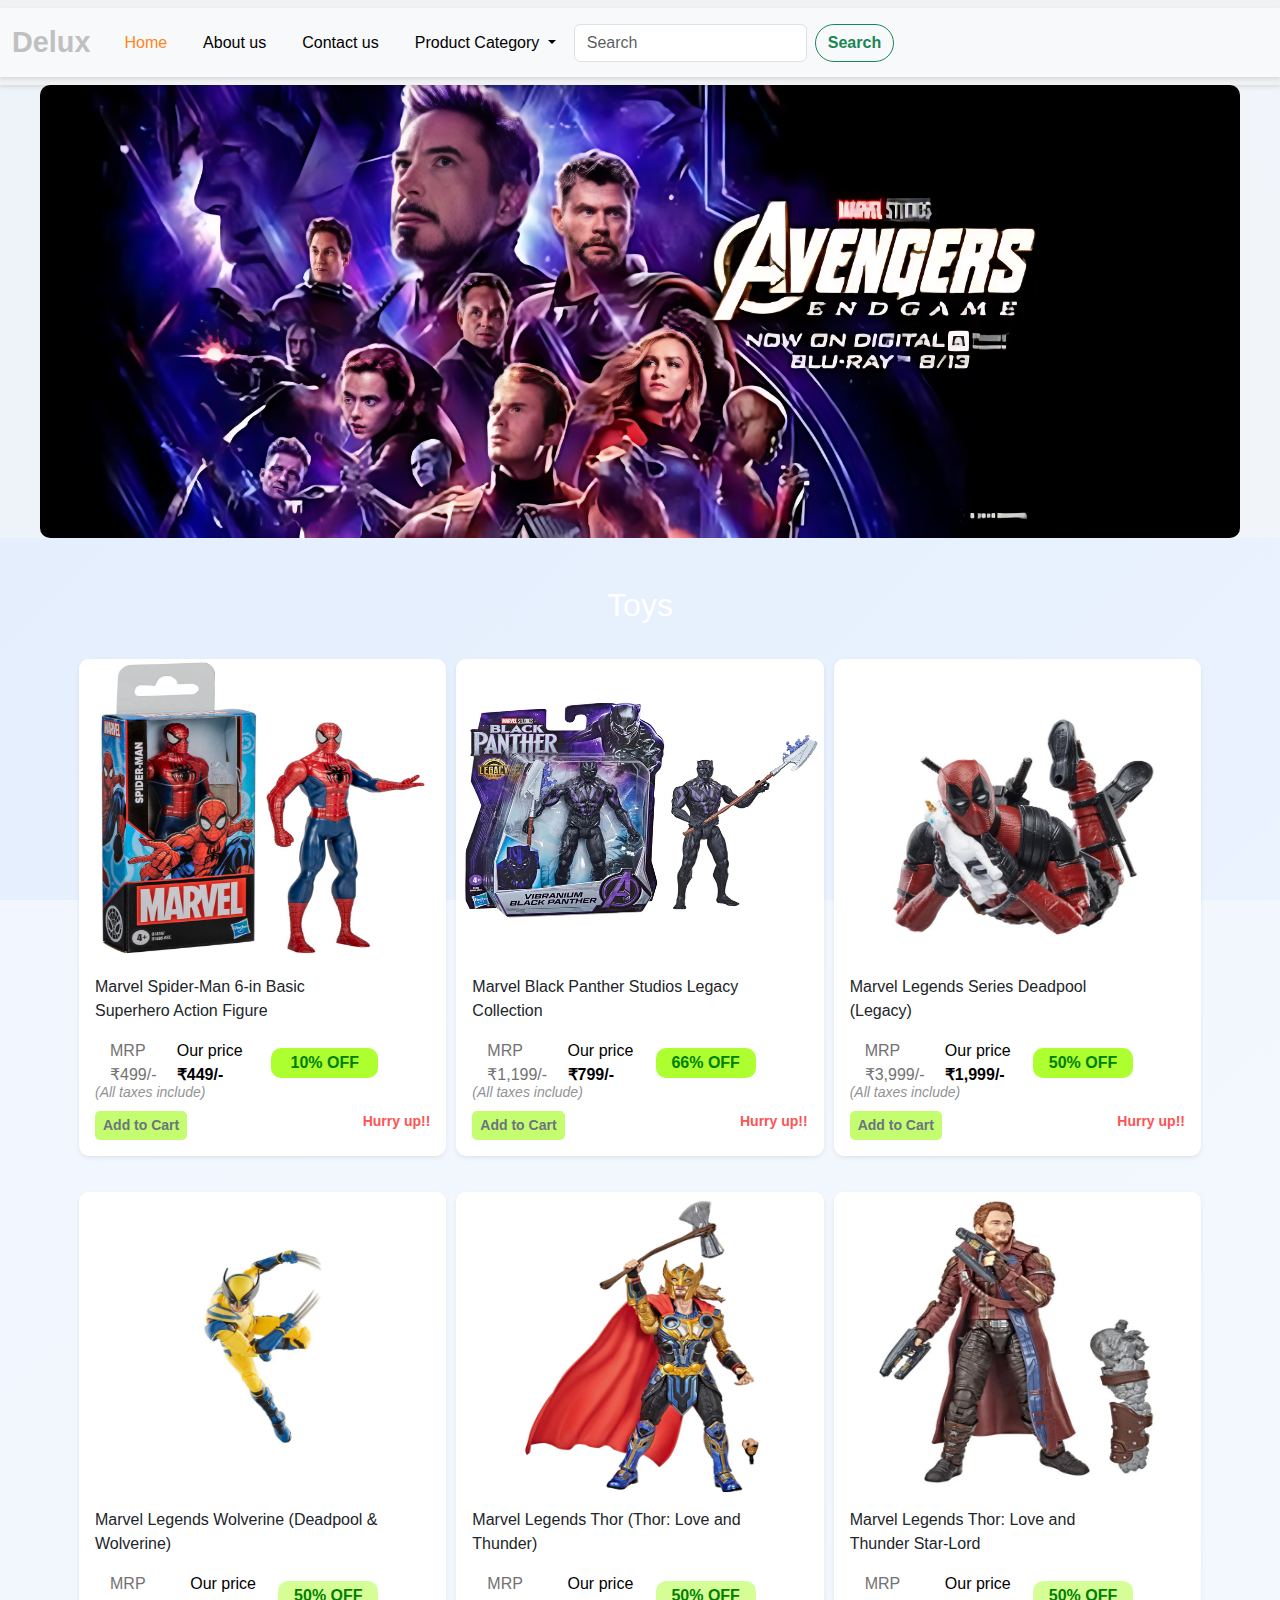
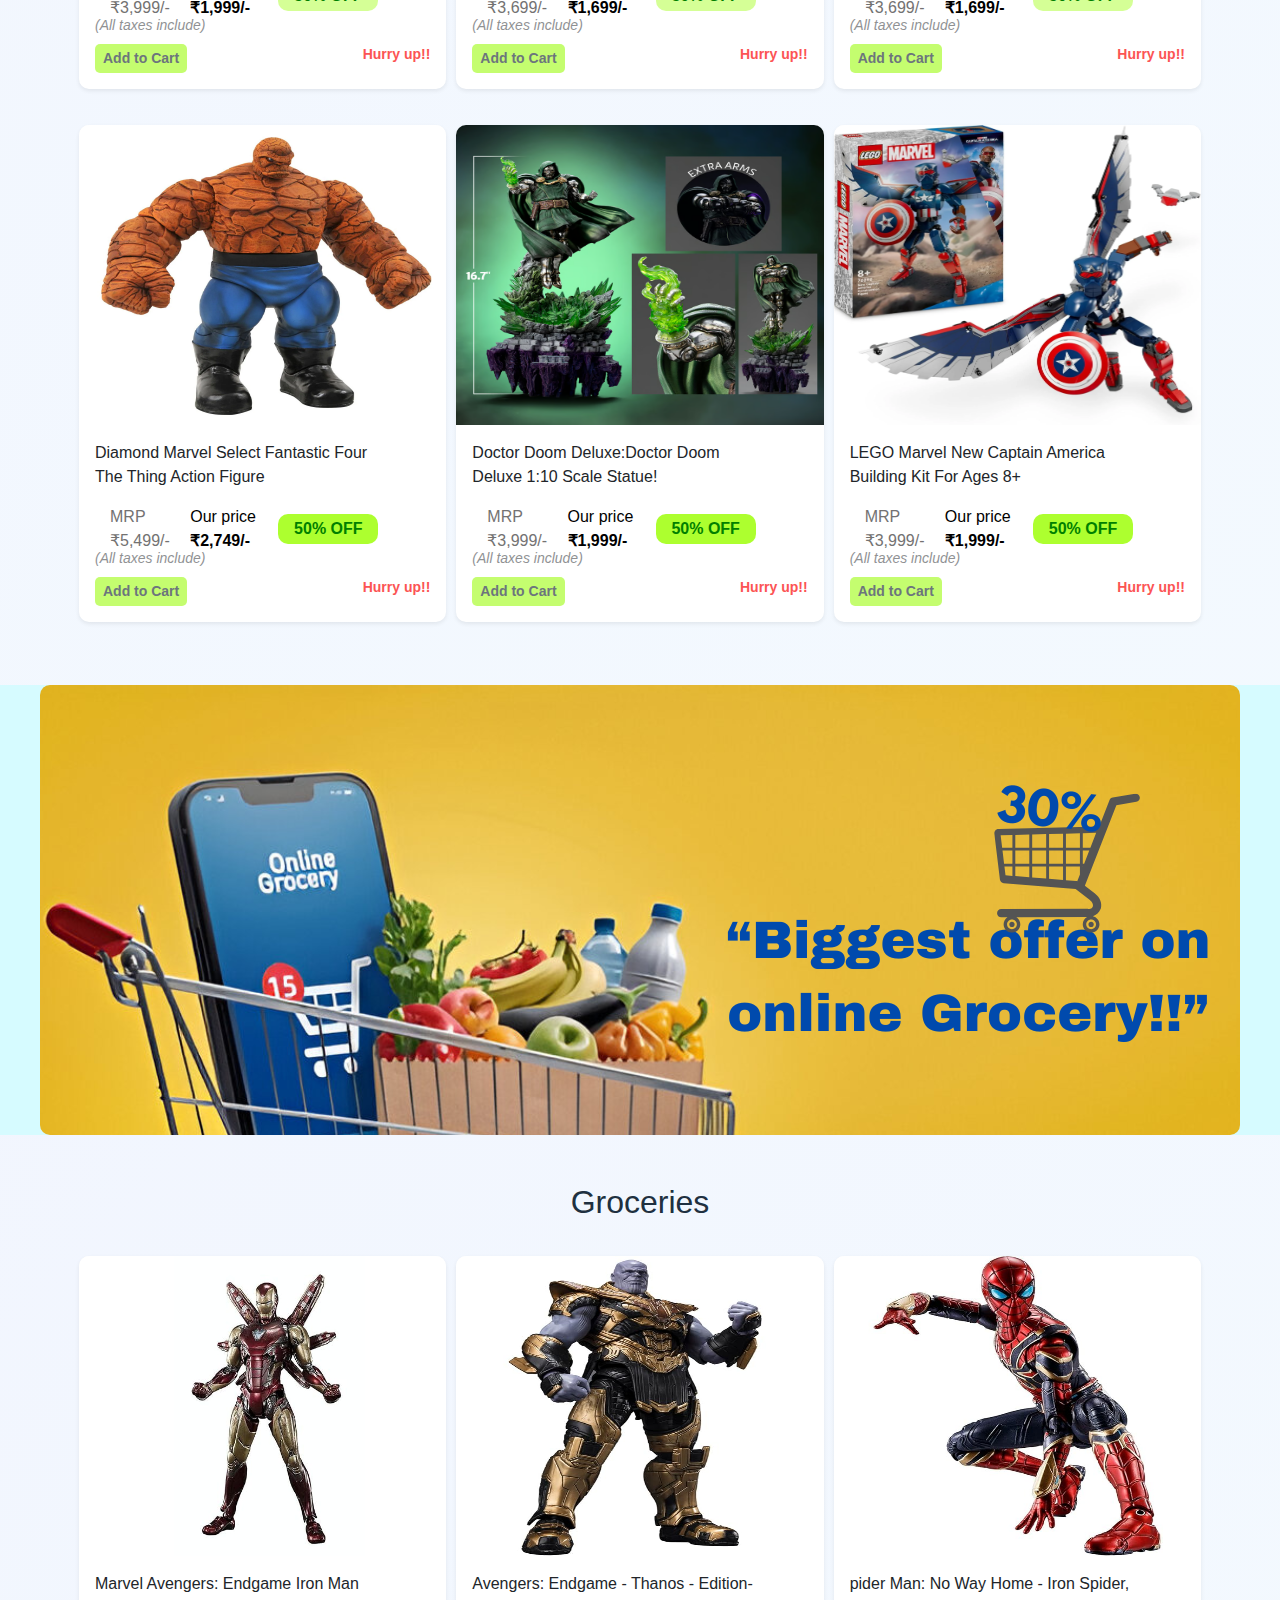
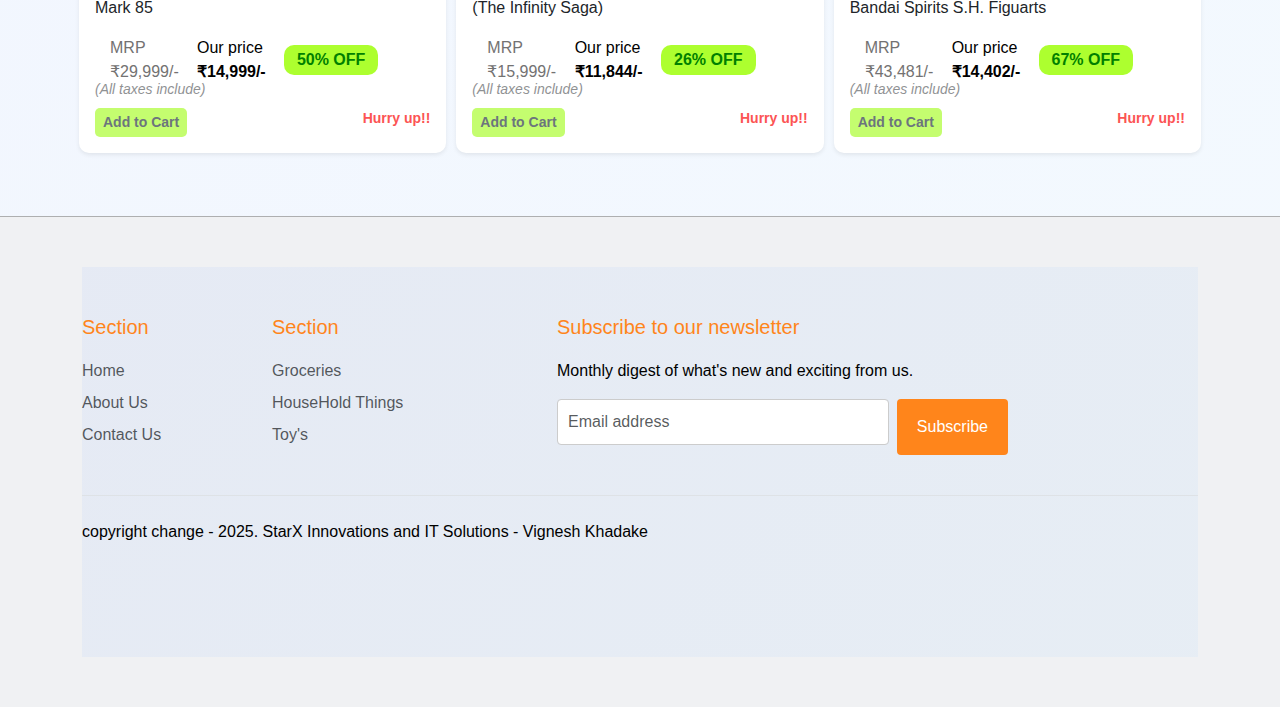
<file: toy.htm>
<!DOCTYPE html>
<html lang="en">
<head>
    <meta charset="UTF-8">
    <meta name="viewport" content="width=device-width, initial-scale=1.0">
    <title>Groceries</title>
    <link href="https://cdn.jsdelivr.net/npm/bootstrap@5.3.3/dist/css/bootstrap.min.css" rel="stylesheet" integrity="sha384-QWTKZyjpPEjISv5WaRU9OFeRpok6YctnYmDr5pNlyT2bRjXh0JMhjY6hW+ALEwIH" crossorigin="anonymous">
    <script src="https://cdn.jsdelivr.net/npm/bootstrap@5.3.3/dist/js/bootstrap.bundle.min.js" integrity="sha384-YvpcrYf0tY3lHB60NNkmXc5s9fDVZLESaAA55NDzOxhy9GkcIdslK1eN7N6jIeHz" crossorigin="anonymous"></script>
    <link rel="stylesheet" href="style.css">
    <style>
      
      body {
        background: linear-gradient(135deg, #9bcef82d, #a5cdfd1e) ;
        background-attachment: fixed;
        color: white !important;
      }
      .py-5 {
        background: linear-gradient(135deg, #b4cafa2d, #b8dbfc2b) !important;
      }
      
     .row.g-3 {
       gap: 0px !important; 
     }
     
     
     .row .col {
       padding: 5px;
     }
     
     
     .card {
       margin-bottom: 10px;
     }
     @media screen and (max-width: 1024px){
      .navbar .d-flex input{
        width: 15em;

      }
      .navbar .d-flex {
        align-content: center;
        justify-content: center;
      }
      
     }
    </style>
</head>
<body>
    <div class="navbar">
        <nav class="navbar navbar-expand-lg bg-body-tertiary">
            <div class="container-fluid">
              <a class="navbar-brand" href="#">Delux</a>
              <button class="navbar-toggler" type="button" data-bs-toggle="collapse" data-bs-target="#navbarNavDropdown" aria-controls="navbarNavDropdown" aria-expanded="false" aria-label="Toggle navigation">
                <span class="navbar-toggler-icon"></span>
              </button>
              <div class="collapse navbar-collapse" id="navbarNavDropdown">
                <ul class="navbar-nav">
                  <li class="nav-item">
                    <a class="nav-link active" aria-current="page" href="index.htm">Home</a>
                  </li>
                  <li class="nav-item">
                    <a class="nav-link" href="aboutus.htm">About us</a>
                  </li>
                  <li class="nav-item">
                    <a class="nav-link" href="contactus.htm">Contact us</a>
                  </li>
                  <li class="nav-item dropdown">
                    <a class="nav-link dropdown-toggle" href="#" role="button" data-bs-toggle="dropdown" aria-expanded="false">
                      Product Category
                    </a>
                    <ul class="dropdown-menu">
                      <li><a class="dropdown-item" href="groceries.htm">Groceries</a></li>
                      <li><a class="dropdown-item" href="householdthings.htm">Household Things</a></li>
                      <li><a class="dropdown-item" href="toy.htm">Toys</a></li>
                    </ul>
                  </li>
                </ul>
                 <!-- Search Bar Form -->        
                 <form class="d-flex me-3" >
                  <input class="form-control me-2" type="search" placeholder="Search" aria-label="Search">
                  <button class="btn btn-outline-success" type="submit">Search</button>
          </form>
              </div>
            </div>
          </nav>
    </div>

    <div class="banner">
      <img src="images/Endgame-poster.png" alt="Banner image" height="100%" width="100%">
  </div>

  <div id="prod-toy">
    <div class="album py-5 bg-body-tertiary">
      <div class="container">
        <h2 style="color: white;">Toys</h2>
        <div class="row row-cols-1 row-cols-sm-2 row-cols-md-3 g-3">
          
          <!-- Card 1 -->
          <div class="col">
            <div class="card shadow-sm">
              <img src="images/spider-man.jpg" alt="Thumbnail" class="card-img-top" width="100%" height="300">
              <div class="card-body">
                <p class="card-text" style="max-width: 18em;">
                  Marvel Spider-Man 6-in Basic Superhero Action Figure
                </p>
                <table class="mrp">
                  <tr>
                    <td>
                      <p style="color: rgb(115, 114, 114);">
                        MRP <br>₹499/-
                      </p>
                    </td>
                    <td>
                      <p style="color: black;">
                        Our price <br><b>₹449/-</b>
                      </p>
                    </td>
                    <td style="text-align: right;">
                      <p style="text-align: center; background-color: greenyellow; color: green; border-radius: 10px; padding: 3px;">
                        <b>10% OFF</b>
                      </p>
                    </td>
                  </tr>
                </table>
                <p style="opacity: 0.5; transform: translate(0px, -23px); position: absolute;">
                  <small><i>(All taxes include)</i></small>
                </p>
                <div class="d-flex justify-content-between align-items-center">
                  <div class="btn-group">
                    <button type="button" class="btn btn-sm btn-outline-secondary">
                      Add to Cart
                    </button>
                  </div>
                  <small class="text-body-secondary" style="color: rgb(252, 84, 84) !important;">
                    <b>Hurry up!!</b>
                  </small>
                </div>
              </div>
            </div>
          </div>
          
          <!-- Card 2 -->
          <div class="col">
            <div class="card shadow-sm">
              <img src="images/black-panther.webp" alt="Thumbnail" class="card-img-top" width="100%" height="300px">
              <div class="card-body">
                <p class="card-text" style="max-width: 18em;">
                  Marvel Black Panther Studios Legacy Collection
                </p>
                <table class="mrp">
                  <tr>
                    <td>
                      <p style="color: rgb(115, 114, 114);">
                        MRP <br>₹1,199/-
                      </p>
                    </td>
                    <td>
                      <p style="color: black;">
                        Our price <br><b>₹799/-</b>
                      </p>
                    </td>
                    <td style="text-align: right;">
                      <p style="text-align: center; background-color: greenyellow; color: green; border-radius: 10px; padding: 3px;">
                        <b>66% OFF</b>
                      </p>
                    </td>
                  </tr>
                </table>
                <p style="opacity: 0.5; transform: translate(0px, -23px); position: absolute;">
                  <small><i>(All taxes include)</i></small>
                </p>
                <div class="d-flex justify-content-between align-items-center">
                  <div class="btn-group">
                    <button type="button" class="btn btn-sm btn-outline-secondary">
                      Add to Cart
                    </button>
                  </div>
                  <small class="text-body-secondary" style="color: rgb(252, 84, 84) !important;">
                    <b>Hurry up!!</b>
                  </small>
                </div>
              </div>
            </div>
          </div>
          
          <!-- Card 3 -->
          <div class="col">
            <div class="card shadow-sm">
              <img src="images/deadpool.jpg" alt="Thumbnail" class="card-img-top" width="100%" height="300">
              <div class="card-body">
                <p class="card-text" style="max-width: 18em;">
                  Marvel Legends Series Deadpool (Legacy)
                </p>
                <table class="mrp">
                  <tr>
                    <td>
                      <p style="color: rgb(115, 114, 114);">
                        MRP <br>₹3,999/-
                      </p>
                    </td>
                    <td>
                      <p style="color: black;">
                        Our price <br><b>₹1,999/-</b>
                      </p>
                    </td>
                    <td style="text-align: right;">
                      <p style="text-align: center; background-color: greenyellow; color: green; border-radius: 10px; padding: 3px;">
                        <b>50% OFF</b>
                      </p>
                    </td>
                  </tr>
                </table>
                <p style="opacity: 0.5; transform: translate(0px, -23px); position: absolute;">
                  <small><i>(All taxes include)</i></small>
                </p>
                <div class="d-flex justify-content-between align-items-center">
                  <div class="btn-group">
                    <button type="button" class="btn btn-sm btn-outline-secondary">
                      Add to Cart
                    </button>
                  </div>
                  <small class="text-body-secondary" style="color: rgb(252, 84, 84) !important;">
                    <b>Hurry up!!</b>
                  </small>
                </div>
              </div>
            </div>
          </div>

          
          <!-- Card 4 (Repeat Card 1) -->
          <div class="col">
            <div class="card shadow-sm">
              <img src="images/wolverine.png" alt="Thumbnail" class="card-img-top" width="100%" height="300">
              <div class="card-body">
                <p class="card-text" style="max-width: 18em;">
                  Marvel Legends Wolverine (Deadpool & Wolverine)
                </p>
                <table class="mrp">
                  <tr>
                    <td>
                      <p style="color: rgb(115, 114, 114);">
                        MRP <br>₹3,999/-
                      </p>
                    </td>
                    <td>
                      <p style="color: black;">
                        Our price <br><b>₹1,999/-</b>
                      </p>
                    </td>
                    <td style="text-align: right;">
                      <p style="text-align: center; background-color: rgba(172, 255, 47, 0.505); color: green; border-radius: 10px; padding: 3px;">
                        <b>50% OFF</b>
                      </p>
                    </td>
                  </tr>
                </table>
                <p style="opacity: 0.5; transform: translate(0px, -23px); position: absolute;">
                  <small><i>(All taxes include)</i></small>
                </p>
                <div class="d-flex justify-content-between align-items-center">
                  <div class="btn-group">
                    <button type="button" class="btn btn-sm btn-outline-secondary">
                      Add to Cart
                    </button>
                  </div>
                  <small class="text-body-secondary" style="color: rgb(252, 84, 84) !important;">
                    <b>Hurry up!!</b>
                  </small>
                </div>
              </div>
            </div>
          </div>
          
          <!-- Card 5 (Repeat Card 2) -->
          <div class="col">
            <div class="card shadow-sm">
              <img src="images/thor.png" alt="Thumbnail" class="card-img-top" width="100%" height="300">
              <div class="card-body">
                <p class="card-text" style="max-width: 18em;">
                  Marvel Legends Thor (Thor: Love and Thunder)
                </p>
                <table class="mrp">
                  <tr>
                    <td>
                      <p style="color: rgb(115, 114, 114);">
                        MRP <br>₹3,699/-
                      </p>
                    </td>
                    <td>
                      <p style="color: black;">
                        Our price <br><b>₹1,699/-</b>
                      </p>
                    </td>
                    <td style="text-align: right;">
                      <p style="text-align: center; background-color: rgba(172, 255, 47, 0.505); color:green; border-radius: 10px; padding: 3px;">
                        <b>50% OFF</b>
                      </p>
                    </td>
                  </tr>
                </table>
                <p style="opacity: 0.5; transform: translate(0px, -23px); position: absolute;">
                  <small><i>(All taxes include)</i></small>
                </p>
                <div class="d-flex justify-content-between align-items-center">
                  <div class="btn-group">
                    <button type="button" class="btn btn-sm btn-outline-secondary">
                      Add to Cart
                    </button>
                  </div>
                  <small class="text-body-secondary" style="color: rgb(252, 84, 84) !important;">
                    <b>Hurry up!!</b>
                  </small>
                </div>
              </div>
            </div>
          </div>
          
          <!-- Card 6 (Repeat Card 3) -->
          <div class="col">
            <div class="card shadow-sm">
              <img src="images/star-lord.png" alt="Thumbnail" class="card-img-top" width="100%" height="300">
              <div class="card-body">
                <p class="card-text" style="max-width: 18em;">
                  Marvel Legends Thor: Love and Thunder Star-Lord
                </p>
                <table class="mrp">
                  <tr>
                    <td>
                      <p style="color: rgb(115, 114, 114);">
                        MRP <br>₹3,699/-
                      </p>
                    </td>
                    <td>
                      <p style="color: black;">
                        Our price <br><b>₹1,699/-</b>
                      </p>
                    </td>
                    <td style="text-align: right;">
                      <p style="text-align: center; background-color: rgba(172, 255, 47, 0.505); color: green; border-radius: 10px; padding: 3px;">
                        <b>50% OFF</b>
                      </p>
                    </td>
                  </tr>
                </table>
                <p style="opacity: 0.5; transform: translate(0px, -23px); position: absolute;">
                  <small><i>(All taxes include)</i></small>
                </p>
                <div class="d-flex justify-content-between align-items-center">
                  <div class="btn-group">
                    <button type="button" class="btn btn-sm btn-outline-secondary">
                      Add to Cart
                    </button>
                  </div>
                  <small class="text-body-secondary" style="color: rgb(252, 84, 84) !important;">
                    <b>Hurry up!!</b>
                  </small>
                </div>
              </div>
            </div>
          </div>
          
          <!-- Card 7 (Repeat Card 1 again) -->
          <div class="col">
            <div class="card shadow-sm">
              <img src="images/dimond.png" alt="Thumbnail" class="card-img-top" width="100%" height="300">
              <div class="card-body">
                <p class="card-text" style="max-width: 18em;">
                  Diamond Marvel Select Fantastic Four The Thing Action Figure
                </p>
                <table class="mrp">
                  <tr>
                    <td>
                      <p style="color: rgb(115, 114, 114);">
                        MRP <br>₹5,499/-
                      </p>
                    </td>
                    <td>
                      <p style="color: black;">
                        Our price <br><b>₹2,749/-</b>
                      </p>
                    </td>
                    <td style="text-align: right;">
                      <p style="text-align: center; background-color: greenyellow; color: green; border-radius: 10px; padding: 3px;">
                        <b>50% OFF</b>
                      </p>
                    </td>
                  </tr>
                </table>
                <p style="opacity: 0.5; transform: translate(0px, -23px); position: absolute;">
                  <small><i>(All taxes include)</i></small>
                </p>
                <div class="d-flex justify-content-between align-items-center">
                  <div class="btn-group">
                    <button type="button" class="btn btn-sm btn-outline-secondary">
                      Add to Cart
                    </button>
                  </div>
                  <small class="text-body-secondary" style="color: rgb(252, 84, 84) !important;">
                    <b>Hurry up!!</b>
                  </small>
                </div>
              </div>
            </div>
          </div>
          <div class="col">
            <div class="card shadow-sm">
              <img src="images/doctor-doom.png" alt="Thumbnail" class="card-img-top" width="100%" height="300">
              <div class="card-body">
                <p class="card-text" style="max-width: 18em;">
                  Doctor Doom Deluxe:Doctor Doom Deluxe 1:10 Scale Statue! 
                </p>
                <table class="mrp">
                  <tr>
                    <td>
                      <p style="color: rgb(115, 114, 114);">
                        MRP <br>₹3,999/-
                      </p>
                    </td>
                    <td>
                      <p style="color: black;">
                        Our price <br><b>₹1,999/-</b>
                      </p>
                    </td>
                    <td style="text-align: right;">
                      <p style="text-align: center; background-color: greenyellow; color: green; border-radius: 10px; padding: 3px;">
                        <b>50% OFF</b>
                      </p>
                    </td>
                  </tr>
                </table>
                <p style="opacity: 0.5; transform: translate(0px, -23px); position: absolute;">
                  <small><i>(All taxes include)</i></small>
                </p>
                <div class="d-flex justify-content-between align-items-center">
                  <div class="btn-group">
                    <button type="button" class="btn btn-sm btn-outline-secondary">
                      Add to Cart
                    </button>
                  </div>
                  <small class="text-body-secondary" style="color: rgb(252, 84, 84) !important;">
                    <b>Hurry up!!</b>
                  </small>
                </div>
              </div>
            </div>
          </div>
          
          <!-- Copy and modify this card 8 more times with different images and descriptions -->
          
          <!-- Card 2 -->
          <div class="col">
            <div class="card shadow-sm">
              <img src="images/Newcaptain.png" alt="Thumbnail" class="card-img-top" width="100%" height="300">
              <div class="card-body">
                <p class="card-text" style="max-width: 18em;">
                  LEGO Marvel New Captain America Building Kit For Ages 8+
                </p>
                <table class="mrp">
                  <tr>
                    <td>
                      <p style="color: rgb(115, 114, 114);">
                        MRP <br>₹3,999/-
                      </p>
                    </td>
                    <td>
                      <p style="color: black;">
                        Our price <br><b>₹1,999/-</b>
                      </p>
                    </td>
                    <td style="text-align: right;">
                      <p style="text-align: center; background-color: greenyellow; color: green; border-radius: 10px; padding: 3px;">
                        <b>50% OFF</b>
                      </p>
                    </td>
                  </tr>
                </table>
                <p style="opacity: 0.5; transform: translate(0px, -23px); position: absolute;">
                  <small><i>(All taxes include)</i></small>
                </p>
                <div class="d-flex justify-content-between align-items-center">
                  <div class="btn-group">
                    <button type="button" class="btn btn-sm btn-outline-secondary">
                      Add to Cart
                    </button>
                  </div>
                  <small class="text-body-secondary" style="color: rgb(252, 84, 84) !important;">
                    <b>Hurry up!!</b>
                  </small>
                </div>
              </div>
            </div>
          </div>
          
          <!-- Add 7 more cards here following the same pattern with different images and descriptions -->
        </div>
      </div>
    </div>
  </div>
  
  
  <div class="banner" style="background-color: rgba(127, 244, 255, 0.32);">
    <img src="images/banner-gros.png" alt="Banner image" height="100%" width="100%">
</div>

<div id="prod-gros">
  <div class="album py-5 bg-body-tertiary">
    <div class="container">
      <h2>Groceries</h2>

      <div class="row row-cols-1 row-cols-sm-2 row-cols-md-3 g-3">
        <div class="col">
          <div class="card shadow-sm">
            <img src="images/ironman.png" alt="Thumbnail" class="card-img-top" width="100%" height="300">

            <div class="card-body">
              <p class="card-text" style="max-width: 18em;">Marvel Avengers: Endgame Iron Man Mark 85</p>

              <table class="mrp">
             <tr> <td><p style="color: rgb(115, 114, 114);">MRP <br>₹29,999/-</p></td><td><p style="color: black;">Our price <br><b>₹14,999/-</b></p></td><td style="text-align: right;"><p style=" text-align:center; background-color:greenyellow; color:green; border-radius:10px; padding:3px"><b>50% OFF</b></p></td></tr>
              </table>
              <p style="opacity: 0.5; transform:translate(0px, -23px); position:absolute;"><small><i>(All taxes include)</i></small></p>

              <div class="d-flex justify-content-between align-items-center">
                <div class="btn-group">
                  <button type="button" class="btn btn-sm btn-outline-secondary">Add to Cart </button>
                </div>
                <small class="text-body-secondary" style="color: rgb(252, 84, 84) !important;"> <b>Hurry up!!</b></small>
              </div>
            </div>
          </div>
        </div>
        <div class="col">
          <div class="card shadow-sm">
            <img src="images/thanos.png" alt="Thumbnail" class="card-img-top" width="100%" height="300">
            <div class="card-body">
              <p class="card-text" style="max-width: 18em;">Avengers: Endgame - Thanos - Edition- (The Infinity Saga)</p>

              <table class="mrp">
                <tr> <td><p style="color: rgb(115, 114, 114);">MRP <br>₹15,999/-</p></td><td><p style="color: black;">Our price <br><b>₹11,844/-</b></p></td><td style="text-align: right;"><p style=" text-align:center; background-color:greenyellow; color:green; border-radius:10px; padding:3px"><b>26% OFF</b></p></td></tr>
                 </table>
                 <p style="opacity: 0.5; transform:translate(0px, -23px); position:absolute;"><small><i>(All taxes include)</i></small></p>


              <div class="d-flex justify-content-between align-items-center">
                <div class="btn-group">
                  <button type="button" class="btn btn-sm btn-outline-secondary">Add to Cart</button>
                </div>
                <small class="text-body-secondary" style="color: rgb(252, 84, 84) !important;"> <b>Hurry up!!</b></small>
              </div>
            </div>
          </div>
        </div>
        <div class="col">
          <div class="card shadow-sm">
            <img src="images/iron-spider.png" alt="Thumbnail" class="card-img-top" width="100%" height="300">
            <div class="card-body">
              <p class="card-text" style="max-width: 18em;">pider Man: No Way Home - Iron Spider, Bandai Spirits S.H. Figuarts</p>

              <table class="mrp">
                <tr> <td><p style="color: rgb(115, 114, 114);">MRP <br>₹43,481/-</p></td><td><p style="color: black;">Our price <br><b>₹14,402/-</b></p></td><td style="text-align: right;"><p style=" text-align:center; background-color:greenyellow; color:green; border-radius:10px; padding:3px"><b>67% OFF</b></p></td></tr>
                 </table>
                 <p style="opacity: 0.5; transform:translate(0px, -23px); position:absolute;"><small><i>(All taxes include)</i></small></p>


              <div class="d-flex justify-content-between align-items-center">
                <div class="btn-group">
                  <button type="button" class="btn btn-sm btn-outline-secondary">Add to Cart</button>
                  
                </div>
                <small class="text-body-secondary" style="color: rgb(252, 84, 84) !important;"> <b>Hurry up!!</b></small>
              </div>
            </div>
          </div>
        </div>
        </div>
     </div>
</div>
</div>

<div class="footer">
  <div class="container">
      <footer class="py-5">
        <div class="row">
          <div class="col-6 col-md-2 mb-3">
            <h5>Section</h5>
            <ul class="nav flex-column">
              <li class="nav-item mb-2"><a href="index.htm" class="nav-link p-0 text-body-secondary">Home</a></li>
              <li class="nav-item mb-2"><a href="aboutus.htm" class="nav-link p-0 text-body-secondary">About Us</a></li>
              <li class="nav-item mb-2"><a href="contactus.htm" class="nav-link p-0 text-body-secondary">Contact Us</a></li>
            </ul>
          </div>
    
          <div class="col-6 col-md-2 mb-3">
            <h5>Section</h5>
            <ul class="nav flex-column">
              <li class="nav-item mb-2"><a href="groceries.htm" class="nav-link p-0 text-body-secondary">Groceries</a></li>
              <li class="nav-item mb-2"><a href="householdthings.htm" class="nav-link p-0 text-body-secondary">HouseHold Things</a></li>
              <li class="nav-item mb-2"><a href="toy.htm" class="nav-link p-0 text-body-secondary">Toy's</a></li>
            </ul>
          </div>
    
         
    
          <div class="col-md-5 offset-md-1 mb-3">
            <form>
              <h5>Subscribe to our newsletter</h5>
              <p>Monthly digest of what's new and exciting from us.</p>
              <div class="d-flex flex-column flex-sm-row w-100 gap-2">
                <label for="newsletter1" class="visually-hidden">Email address</label>
                <input id="newsletter1" type="text" class="form-control" placeholder="Email address" >
                <button class="btn btn-primary" type="button">Subscribe</button>
              </div>
            </form>
          </div>
        </div>
    
        <div class="d-flex flex-column flex-sm-row justify-content-between py-4 my-4 border-top">
          <p>copyright change - 2025. StarX Innovations and IT Solutions - Vignesh Khadake</p>
          <ul class="list-unstyled d-flex">
            <li class="ms-3"><a class="link-body-emphasis" href="#"><svg class="bi" width="24" height="24"><use xlink:href="#twitter"></use></svg></a></li>
            <li class="ms-3"><a class="link-body-emphasis" href="#"><svg class="bi" width="24" height="24"><use xlink:href="#instagram"></use></svg></a></li>
            <li class="ms-3"><a class="link-body-emphasis" href="#"><svg class="bi" width="24" height="24"><use xlink:href="#facebook"></use></svg></a></li>
          </ul>
        </div>
      </footer>
    </div>
</div>
</body>
</html>
</file>
<file: style.css>
/* Reset & Global Styles */
* {
    margin: 0;
    padding: 0;
    box-sizing: border-box;
  }
  
  body {
    font-family: 'Helvetica Neue', Helvetica, Arial, sans-serif;
    background-color: #f0f1f3;
    color: #f0f1f3;
  }
  
  /* Navbar Styling */
  .navbar {
    background-color: #f0f1f3; /* Deep navy background */
    box-shadow: 0 2px 4px rgba(0, 0, 0, 0.1);
    width: 100%;
  }
  
  .navbar .navbar-brand {
    font-size: 1.8rem;
    font-weight: bold;
    color: #c0c0c0!important;
  }
  
  .navbar .nav-link {
    color: #000000 !important;
    margin: 0 10px;
    font-size: 1rem;
    transition: color 0.3s ease;
  }
  
  .navbar .nav-link:hover,
  .navbar .nav-link.active {
    color: #FF851B !important; /* Accent orange */
  }
  
  /* Sign In / Sign Up Button Styles */
  .navbar .d-flex { 
    align-items: center !important;
    margin: 0px !important;
  }
  .navbar .d-flex .btn {
    border-radius: 20px;
    font-weight: bold;
    margin: 0px ;
    
  }

  .navbar .d-flex .btn-outline-light  {
    
    border: 1px solid #2d2d2d;
    color: #2d2d2d;
    
    margin-left: 10px !important;
    
  }
  .navbar .d-flex .btn-light {
    padding: 6px !important;
    border: 1px solid #2d2d2d;
   
    
  }
  .navbar .d-flex .btn-outline-light:hover {
    color: #ffffff;
    background: rgb(0, 125, 21);
  }
  .navbar .d-flex .btn-light:hover {
    color: #ffffff;
    background: rgb(246, 119, 1);

  }
  
  /* Carousel Styling */
  #caro .carousel-inner img {
    width: 100%;
    height: auto;
    object-fit: cover;
  }
  
  /* Section (Album) Styling */
  .album {
    background-color: #fff;
    padding: 50px 0;
  }
  
  .album h2 {
    text-align: center;
    margin-bottom: 30px;
    color: #203040;
    font-size: 2rem;
  }
  
  /* Card Styling */
  .card {
    border: none;
    border-radius: 10px;
    box-shadow: 0 4px 8px rgba(0, 0, 0, 0.1);
    transition: transform 0.3s ease, box-shadow 0.3s ease;
  }
  
  .card:hover {
    transform: translateY(-5px);
    box-shadow: 0 8px 16px rgba(0, 0, 0, 0.2);
  }

  
  
  .card-img-top {
    border-top-left-radius: 10px;
    border-top-right-radius: 10px;
  }
  table {
    width: 80%;
    border-collapse: collapse;
    margin-top: 5px;
    margin-left: 15px;
  }
 table th{
  padding-bottom: 10px;
  background-color: #11ff0065;
  color: #025c00;
 }
  table td{
    padding-right: 0px !important;
   
  
    
  }
  .btn-group {
    margin-top: 8px;
    display: flex;
    justify-content: space-between;
    align-items: center;
  }
  .btn-group .btn-sm {
    background-color: rgb(196, 253, 111);
    border: none;
    margin-right: 10px;
    border-radius: 5px !important;
    font-weight:bolder;
  }
  .btn-group .btn-sm:hover {
    background-color: rgb(255, 149, 0);
  }
  /* Banner Styling */
  .banner {
    margin: 0px 0;
    text-align: center;
    background-color: #ebeae737;
    padding: 0;
  }
  
  .banner img {
    width: 100%;
    max-width: 1200px;
    border-radius: 10px;
    padding: 0px;
  }
  
  .widget-container {
    background: rgba(255, 225, 0, 0.263);
    
  }
  /* Footer Styling */
  .footer {
    background-color: #f0f1f3;
    color: #000000;
    padding: 50px 0;
    border-top: 1px solid rgba(0, 0, 0, 0.274);
    margin-top: 0px;
  }
  
  .footer h5 {
    color: #FF851B;
    margin-bottom: 20px;
  }
  
  .footer a {
    color: #fff;
    text-decoration: none;
    transition: color 0.3s ease;
  }
  
  .footer a:hover {
    color: #FF851B;
  }
  
  /* Subscription Form Styling */
  .footer form input[type="text"] {
    border: 1px solid #ccc;
    border-radius: 4px;
    padding: 10px;
    width: 100%;
    margin-bottom: 10px;
  }
  
  .footer form button {
    background-color: #FF851B;
    border: none;
    border-radius: 4px;
    color: #fff;
    padding: 10px 20px;
    cursor: pointer;
    transition: background-color 0.3s ease;
  }
  
  .footer form button:hover {
    background-color: #e07a16;
  }
  
  /* Responsive Adjustments */
  @media (max-width: 768px) {
    .navbar .navbar-nav {
      text-align: center;
    }
    .navbar .nav-link {
      margin: 0 5px;
    }
    .album h2 {
      font-size: 1.8rem;
    }
  }
</file>
